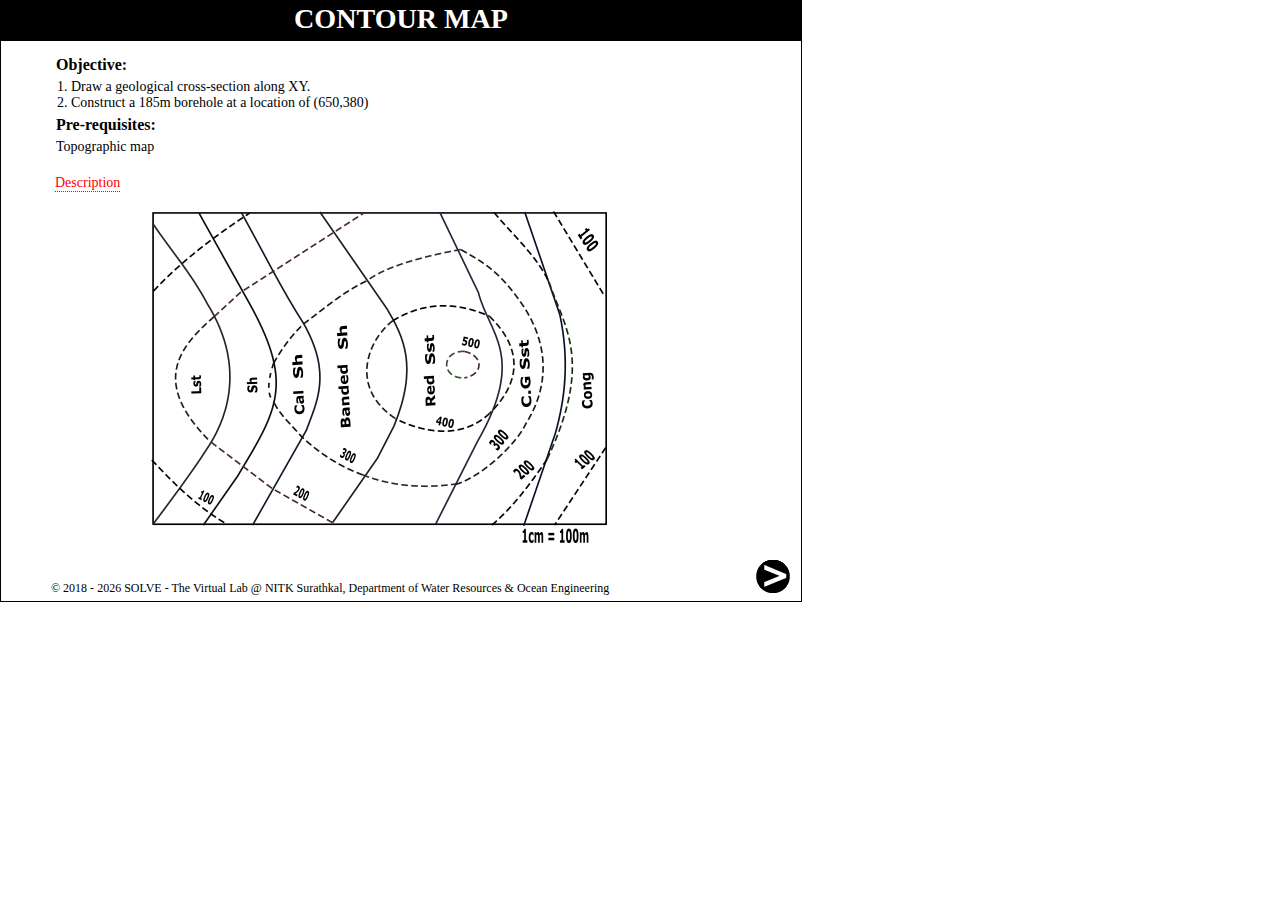
<file: simulation/map2/index.html>
<!DOCTYPE html>
<html lang="en-US">
<head>
<meta charset="UTF-8">
<title>SOLVE</title>
<link rel="stylesheet" href="css/geo1.css" />
<link rel="stylesheet" type="text/css" href="css/tipped.css" />
<script type="text/javascript" src= "js/jquery-2.1.4.js"></script>
<script type="text/javascript" src="js/jquery-1.12.4.js"></script>

<script>
	var dotpoints = [[90,200],
				[400,300],
				[710,400],
				[990,500],
				[1100,500],
				[1210,400],
				[1330,300],
				[1420,200]];
	var solidpoints = [[270,258],
					[410,303],
					[570,355],
					[855,452],
                    [1165,441],
					[1385,239]];

	var dotmarkers = ['a','b','c','d','e','f','g','h'];
	var solidmarkers = ['p','q','r','s','t','u'];
	var simsubscreennum=0;
	var temp=0,myInt;				

</script>
</head>
<body style="margin:0">
<!--Simulation Screen start		-->
<div id="simscreen">

<!--Title of Simulation		-->
<div id="title"><h3>CONTOUR MAP</h3></div>
<!-- <div class="canvasclass"> -->
<!-- </div> -->
<div class="simsubscreen" id="canvas0">
	<h4 class="incanvas" style="font-family:verdana;" >Objective:</h4>
	<ol class="incanvas" style="font-family:verdana; font-size:14px;padding-left:15px;">
		<li>Draw a geological cross-section along XY.</li>
		<li>Construct a 185m borehole at a location of (650,380) </li>
	</ol>
	<h4 class="incanvas" style="font-family:verdana;">Pre-requisites:</h4>
	<p class="incanvas" style="font-family:verdana; font-size:14px;" >Topographic map</p>
	<img style="position: absolute; left: 100px; top: 160px;" src="images/ctrmap.png"/>
	<br>&nbsp;<span class="ttip" style="border-bottom:1px dotted ; color:red;text-align:justify">Description
	<span class="ttiptext">
		<strong style="color:red">Contour lines</strong>: are curved, straight or a mixture of both lines on a map describing the intersection of a real or hypothetical surface with one or more horizontal planes.
	</span>
	</span>
</div>

<!--Step1	-->	
<div class="simsubscreen" id="canvas1" style="visibility:hidden" >
	<strong id="titlestep" class="incanvas">STEP </strong>
	<span class="circlebg" id="stepnumber">&nbsp;1&nbsp;</span>
	<p id="pumptext" class="steptext" style="font-family:verdana; font-size:14px;">&nbsp;Identify the borehole location and line about which the profiles are to be drawn.</p>
	<img id="fullmap" class="img1" style="position: absolute; left: 80px; top: 85px;" src="images/ctrmap1.png"/>
	<img id="ctr1" style="position: absolute; left: 80px; top: 85px;visibility:hidden" src="images/ctr1.png"/>
	<img id="cover" style="position: absolute; left: 35px; top: 80px;visibility:hidden" src="images/cover.png"/>
	<!-- <img id="cover" class="img1" style="position: absolute; left: 35px; top: 310px;" src="images/cover.png"/> -->
	<p id="line" style="position: absolute; left: 35px; top: 420px;font-family:verdana; font-size:14px;">Line to be considered for profiles to be drawn:</p>
	<ol style="position: absolute; left: 35px; top: 440px;font-family:verdana; font-size:14px;visibility:hidden">
		<li id="line1" >XY</li>
	</ol>
	<p id="boreholePoint" style="position: absolute; left: 290px; top: 200px;font-family:verdana; font-size:14px;visibility:hidden">Borehole Location</p>
</div>

<!--Step2	-->	
<div class="simsubscreen" id="canvas2" style="visibility:hidden" >
	<strong id="titlestep" class="incanvas">STEP </strong>
	<span class="circlebg" id="stepnumber">&nbsp;2&nbsp;</span>
	<p id="pumptext" class="steptext" style="font-family:verdana; font-size:14px;">Mark all the points of XY line that is obtained by the intersection of the dotted line with this XY of the contour map.</p>
	<img id="map2" class="img1" style="position: absolute; left: 37px; top: 105px;" src="images/ctrmap2.png"/>
	<canvas id="paper" width="518" height="0" style="position: absolute; left: 54px; top: 280px;visibility:hidden"></canvas>
	<img id="dotplot" class="img1" style="position: absolute; left: 52px; top: 278px;visibility:hidden" src="images/dotpic.PNG"/>
	<table id="dotpoints" border="1px" style="position:absolute; left:600px; top:70px;font-family:verdana;font-size:14px;color:black;text-align:center;visibility:hidden;">
		<tr>
			<th>Points</th>
			<th>X-Co</th>
			<th>Y-Co</th>
		</tr>
		<tr>
			<td>a</td>
			<td>x1</td>
			<td>200</td>
		</tr>
		<tr>
			<td>b</td>
			<td>x2</td>
			<td>300</td>
		</tr>
		<tr>
			<td>c</td>
			<td>x3</td>
			<td>400</td>
		</tr>
		<tr>
			<td>d</td>
			<td>x4</td>
			<td>500</td>
		</tr>
		<tr>
			<td>e</td>
			<td>x5</td>
			<td>500</td>
		</tr>
		<tr>
			<td>f</td>
			<td>x6</td>
			<td>400</td>
		</tr>
		<tr>
			<td>g</td>
			<td>x7</td>
			<td>300</td>
		</tr>
		<tr>
			<td>h</td>
			<td>x8</td>
			<td>200</td>
		</tr>
	</table>
	
</div>



<!--Step2	-->	
<div class="simsubscreen" id="canvas3" style="visibility:hidden" >
	<strong id="titlestep" class="incanvas">STEP </strong>
	<span class="circlebg" id="stepnumber">&nbsp;3&nbsp;</span>
	<p id="pumptext" class="steptext" style="font-family:verdana; font-size:14px;">&nbsp;Identify X-axis and Y-axis taking X as origin and define scale.</p>
	
</div>

<div class="simsubscreen" id="canvas4" style="visibility:hidden" >
	<strong id="titlestep" class="incanvas">STEP </strong>
	<span class="circlebg" id="stepnumber">&nbsp;4&nbsp;</span>
	<p id="pumptext" class="steptext" style="font-family:verdana; font-size:14px;">&nbsp;Plot the points taking its distance from X as x coordinate and the index values of the corresponding line as y coordinate along with the points Y’ (1535,0) on the graph.</p>
	<table class="tdstyle" id="dottable" border="1px" style="position:absolute; left:600px; top:120px;font-family:verdana;font-size:14px;color:black;text-align:center;visibility:hidden;">
		<tr>
			<th>Points</th>
			<th>X-Co</th>
			<th>Y-Co</th>
		</tr>
		<tr>
			<td id="a1">a</td>
			<td>90</td>
			<td>200</td>
		</tr>
		<tr>
			<td id="b1">b</td>
			<td>400</td>
			<td>300</td>
		</tr>
		<tr>
			<td id="c1">c</td>
			<td>710</td>
			<td>400</td>
		</tr>
		<tr>
			<td id="d1">d</td>
			<td>990</td>
			<td>500</td>
		</tr>
		<tr>
			<td id="e1">e</td>
			<td>1100</td>
			<td>500</td>
		</tr>
		<tr>
			<td id="f1">f</td>
			<td>1210</td>
			<td>400</td>
		</tr>
		<tr>
			<td id="g1">g</td>
			<td>1330</td>
			<td>300</td>
		</tr>
		<tr>
			<td id="h1">h</td>
			<td>1420</td>
			<td>200</td>
		</tr>
	</table>
</div>

<div class="simsubscreen" id="canvas5" style="visibility:hidden" >
	<strong id="titlestep" class="incanvas">STEP </strong>
	<span class="circlebg" id="stepnumber">&nbsp;5&nbsp;</span>
	<p id="pumptext" class="steptext" style="font-family:verdana; font-size:14px;">&nbsp;Mark all the points of XY line that is obtained by the intersection of the solid line with this XY of the contour map.</p>
	<img id="map2" class="img1" style="position: absolute; left: 37px; top: 105px;" src="images/ctrmap2.png"/>
	<canvas id="paper2" width="518" height="0" style="position: absolute; left: 54px; top: 280px;visibility:hidden"></canvas>
	<img id="solidplot" class="img1" style="position: absolute; left: 54px; top: 280px;visibility:hidden" src="images/solidpic.PNG"/>
	<table id="solidpoints" border="1px" style="position:absolute; left:600px; top:70px;font-family:verdana;font-size:14px;color:black;text-align:center;visibility:hidden;">
		<tr>
			<th>Points</th>
			<th>X-Co</th>
			<th>Y-Co</th>
		</tr>
		<tr>
			<td>p</td>
			<td>x1</td>
			<td>y1</td>
		</tr>
		<tr>
			<td>q</td>
			<td>x2</td>
			<td>y2</td>
		</tr>
		<tr>
			<td>r</td>
			<td>x3</td>
			<td>y3</td>
		</tr>
		<tr>
			<td>s</td>
			<td>x4</td>
			<td>y4</td>
		</tr>
		<tr>
			<td>t</td>
			<td>x5</td>
			<td>y5</td>
		</tr>
		<tr>
			<td>u</td>
			<td>x6</td>
			<td>y6</td>
		</tr>
	</table>
</div>

<div class="simsubscreen" id="canvas6" style="visibility:hidden" >
	<strong id="titlestep" class="incanvas">STEP </strong>
	<span class="circlebg" id="stepnumber">&nbsp;6&nbsp;</span>
	<p id="pumptext" class="steptext" style="font-family:verdana; font-size:14px;">&nbsp;Name the points as p,q,r … respectively taking its distance from X as x-coordinate.
</p>
	<table id="solidtable1" border="1px" style="position:absolute; left:600px; top:70px;font-family:verdana;font-size:14px;color:black;text-align:center;visibility:hidden;">
	<tr>
			<th>Points</th>
			<th>X-Co</th>
			<th>Y-Co</th>
		</tr>
		<tr>
			<td>p</td>
			<td id="x1">x1</td>
			<td>y1</td>
		</tr>
		<tr>
			<td>q</td>
			<td id="x2">x2</td>
			<td>y2</td>
		</tr>
		<tr>
			<td>r</td>
			<td id="x3">x3</td>
			<td>y3</td>
		</tr>
		<tr>
			<td>s</td>
			<td id="x4">x4</td>
			<td>y4</td>
		</tr>
		<tr>
			<td>t</td>
			<td id="x5">x5</td>
			<td>y5</td>
		</tr>
		<tr>
			<td>u</td>
			<td id="x6">x6</td>
			<td>y6</td>
		</tr>
	</table>
</div>

<div class="simsubscreen" id="canvas7" style="visibility:hidden" >
	<strong id="titlestep" class="incanvas">STEP </strong>
	<span class="circlebg" id="stepnumber">&nbsp;7&nbsp;</span>
	<p id="pumptext" class="steptext" style="font-family:verdana; font-size:14px;">&nbsp;To Calculate the index value of the solid line.</p>
	<p id="can7-1"  style="position: absolute; left: 35px; top: 40px;font-family:verdana; font-size:14px;visibility:hidden">&#10148;Search for the first dotted line on both the sides of the solid line.Let their index values be <span style="color:red">M</span> and <span style="color:green">N</span>.</p>
	<p id="can7-2"  style="position: absolute; left: 35px; top:80px;font-family:verdana; font-size:14px;visibility:hidden">&#10148;Let α be the x-coordinate for dotted line with index value <span style="color:red">M</span> from Table 1</p>
	<p id="can7-3"  style="position: absolute; left: 35px; top: 110px;font-family:verdana; font-size:14px;visibility:hidden">&#10148;Let β be the x-coordinate for dotted line with index value <span style="color:green">N</span> from Table 1</p>
	<p id="can7-4"  style="position: absolute; left: 35px; top:140px;font-family:verdana; font-size:14px;visibility:hidden">&#10148;Let ¥ be the x-coordinate for selected solid line from Table 2.</p>
	<p id="can7-5"  style="position: absolute; left: 35px; top:170px;font-family:verdana; font-size:14px;visibility:hidden">&#10148;The index value of the solid line is given by</p>
	<p id="can7-6"  style="position: absolute; left: 75px; top:200px;font-family:verdana; font-size:14px;visibility:hidden">&#10148;<strong>For α>β</strong>:Index= (N*(α- ¥)+M*(¥- β))/( α- β) </p>
	<p id="can7-7"  style="position: absolute; left: 75px; top:230px;font-family:verdana; font-size:14px;visibility:hidden">&#10148;<strong>For  α<β</strong>:Index=(N*(¥- α )+M*( β-¥))/( β- α) </p>
	
	<img id="img7-1" style="position: absolute; left: 55px; top: 130px;visibility:hidden" src="images/img7-4.png"/>
	<img id="img7-2" style="position: absolute; left: 55px; top: 280px;visibility:hidden" src="images/table1.PNG"/>
	<img id="img7-3" style="position: absolute; left: 215px; top: 280px;visibility:hidden" src="images/table2.PNG"/>
	<img id="img7-4" style="position: absolute; left: 368px; top: 260px;width:50%;visibility:hidden" src="images/img7-4.png"/>
</div>

<div class="simsubscreen" id="canvas8"  style="visibility:hidden" >
	<strong id="titlestep" class="incanvas">STEP </strong>
	<span class="circlebg" id="stepnumber">&nbsp;8&nbsp;</span>
	<p id="pumptext" class="steptext" style="font-family:verdana; font-size:14px;">&nbsp;Calculate the index value of all solid lines.</p>
	<span class="ttip" style="border-bottom:1px dotted ; color:red;text-align:justify;position:absolute;left: 350px;top: 25px;">Hint
	<span class="ttiptext" style="background:none;left: -300px">
		<img src="images/hint.png"/>
	</span>
	</span>
	<form>
	<label for="select8-1" style="position:absolute;left:20px; top:80px;font-family:verdana; font-size:14px;">Select <span style="color:red">M</span>:<select id="select8-1">
		<option></option>
		<option>200</option>
		<option>300</option>
		<option>400</option>
		<option>500</option>
	</select></label>
	<label for="select8-2" style="position:absolute;left:150px; top:80px;font-family:verdana; font-size:14px;">Select <span style="color:green">N</span>:<select id="select8-2">
		<option></option>
		<option>200</option>
		<option>300</option>
		<option>400</option>
		<option>500</option>
	</select></label>
	<input id="calci" type="button" style="position:absolute;left:270px; top:80px;font-family:verdana; font-size:14px;visibility:hidden;cursor:pointer;" value="Calculate"/>
	</form>
	<table id="table1" border="1px" style="position:absolute;left:470px; top:300px;font-family:verdana;font-size:14px;color:black;text-align:center;">
		<tr>
			<th>Points</th>
			<th>X-Co</th>
			<th>Y-Co</th>
		</tr>
		<tr>
			<td id="a1">a</td>
			<td>90</td>
			<td>200</td>
		</tr>
		<tr>
			<td id="b1">b</td>
			<td>400</td>
			<td>300</td>
		</tr>
		<tr>
			<td id="c1">c</td>
			<td>710</td>
			<td>400</td>
		</tr>
		<tr>
			<td id="d1">d</td>
			<td>990</td>
			<td>500</td>
		</tr>
		<tr>
			<td id="e1">e</td>
			<td>1100</td>
			<td>500</td>
		</tr>
		<tr>
			<td id="f1">f</td>
			<td>1210</td>
			<td>400</td>
		</tr>
		<tr>
			<td id="g1">g</td>
			<td>1330</td>
			<td>300</td>
		</tr>
		<tr>
			<td id="h1">h</td>
			<td>1420</td>
			<td>200</td>
		</tr>
	</table>
	<table id="table2" border="1px" style="position:absolute; left:470px; top:80px;font-family:verdana;font-size:14px;color:black;text-align:center;">
		<tr>
			<th colspan="3">Table 2</th>
		</tr>
		<tr>
			<th>Points</th>
			<th>X-Co</th>
			<th>Y-Co</th>
		</tr>
		<tr>
			<td>p</td>
			<td>270</td>
			<td id="tp">y1</td>
		</tr>
		<tr>
			<td>q</td>
			<td>410</td>
			<td id="tq">y2</td>
		</tr>
		<tr>
			<td>r</td>
			<td>570</td>
			<td id="tr">y3</td>
		</tr>
		<tr>
			<td>s</td>
			<td>855</td>
			<td id="ts">y4</td>
		</tr>
		<tr>
			<td>t</td>
			<td>1165</td>
			<td id="tt">y5</td>
		</tr>
		<tr>
			<td>u</td>
			<td>1385</td>
			<td id="tu">y6</td>
		</tr>
	</table>
	<img id="img8-1" style="position:absolute; left: 10px; top: 229px;" src="images/img8-1.png"/>
	<img id="nb" style="position:absolute; left: 220px; top: 200px;visibility:hidden;cursor:pointer;" src="images/nb.png"/>
	<p id="can8-1" style="position:absolute; left: 20px; top: 35px;font-family:verdana; font-size:14px;">&#10148;For the solid line <span>p</span>:</p>
	<p id="can8-2" style="position:absolute; left: 20px; top: 105px;font-family:verdana; font-size:14px;"></p>
	<p id="can8-3" style="position:absolute; left: 120px; top: 105px;font-family:verdana; font-size:14px;"></p>
	<p id="can8-4" style="position:absolute; left: 220px; top: 105px;font-family:verdana; font-size:14px;"></p>
	<p id="can8-5" style="position:absolute; left: 120px; top: 135px;font-family:verdana; font-size:14px;"></p>
	<p id="can8-6" style="position:absolute; left: 20px; top: 165px;font-family:verdana; font-size:14px;"></p>
	<p id="can8-7" style="position:absolute; left: 20px; top: 195px;font-family:verdana; font-size:14px;"></p>
	<p id="can8-8" style="position:absolute; left: 20px; top: 195px;font-family:verdana; font-size:14px;"></p>


</div>

<div class="simsubscreen" id="canvas9" style="visibility:hidden" >
	<strong id="titlestep" class="incanvas">STEP </strong>
	<span class="circlebg" id="stepnumber">&nbsp;9&nbsp;</span>
	<p id="pumptext" class="steptext" style="font-family:verdana; font-size:14px;">&nbsp;Plot the above points (p to u) with the plotted points (a to h) along with the points Y’ (1535,0) on the graph.</p>
	<table class="tdstyle" id="solidtable" border="1px" style="position:absolute; left:600px; top:120px;font-family:verdana;font-size:14px;color:black;text-align:center;">
		<tr>
			<th>Points</th>
			<th>X-Co</th>
			<th>Y-Co</th>
		</tr>
		<tr>
			<td id="p">p</td>
			<td>270</td>
			<td>258</td>
		</tr>
		<tr>
			<td id="q">q</td>
			<td>410</td>
			<td>303</td>
		</tr>
		<tr>
			<td id="r">r</td>
			<td>570</td>
			<td>355</td>
		</tr>
		<tr>
			<td id="s">s</td>
			<td>855</td>
			<td>452</td>
		</tr>
		<tr>
			<td id="t">t</td>
			<td>1165</td>
			<td>441</td>
		</tr>
		<tr>
			<td id="u">u</td>
			<td>1385</td>
			<td>239</td>
		</tr>
	</table>
</div>

<div class="simsubscreen" id="canvas10" style="visibility:hidden" >
	<strong id="titlestep" class="incanvas">STEP </strong>
	<span class="circlebg" id="stepnumber">&nbsp;10&nbsp;</span>
	<p id="pumptext" class="steptext" style="font-family:verdana; font-size:14px;">&nbsp;Join all the plotted points on the graph. And extrapolate it between the bounds.</p>
</div>


<div class="simsubscreen" id="canvas11" style="visibility:hidden" >
	<strong id="titlestep" class="incanvas">STEP </strong>
	<span class="circlebg" id="stepnumber">&nbsp;11&nbsp;</span>
	<p id="pumptext" class="steptext" style="font-family:verdana; font-size:14px;">&nbsp;Mark borehole point at a location of (650,380).</p>
</div>

<div class="simsubscreen" id="canvas12" style="visibility:hidden" >
	<strong id="titlestep" class="incanvas">STEP </strong>
	<span class="circlebg" id="stepnumber">&nbsp;12&nbsp;</span>
	<p id="pumptext" class="steptext" style="font-family:verdana; font-size:14px;">&nbsp;Calculation for Angle of dip.</p>
	<p id="can12-1"  style="position: absolute; left: 35px; top: 40px;font-family:verdana; font-size:14px;">&#10148;Search for the points of intersection between the solid line and the dotted line on the contour map.</p>
	<p id="can12-2"  style="position: absolute; left:577px; top:120px;font-family:verdana; font-size:14px;visibility:hidden">T1=100&nbsp;&nbsp;T2=200</p>
	<img id="img12-1" class="img1" style="position: absolute; left: 38px; top: 126px;" src="images/ctrmap2.png"/>
	<p id="can12-3"  style="position: absolute; left:577px; top:150px;font-family:verdana; font-size:14px;"></p>
	<p id="can12-4"  style="position: absolute; left: 35px; top: 40px;font-family:verdana; font-size:14px;"></p>
	<p id="can12-5"  style="position: absolute; left: 35px; top: 70px;font-family:verdana; font-size:14px;"></p>
	<p id="can12-6"  style="position: absolute; left:577px; top:180px;font-family:verdana; font-size:14px;visibility:hidden">T2&gt;T1</p>
	<img id="img12-2"  style="position: absolute; left:574px; top:215px;visibility:hidden" src="images/tan.PNG">
	<p id="can12-8"  style="position: absolute; left:577px; top:240px;font-family:verdana; font-size:14px;visibility:hidden">&theta;=45&#186;</p>
</div>


<div class="simsubscreen" id="canvas13" style="visibility:hidden" >
	<strong id="titlestep" class="incanvas">STEP </strong>
	<span class="circlebg" id="stepnumber">&nbsp;13&nbsp;</span>
	<p id="pumptext" class="steptext" style="font-family:verdana; font-size:14px;">&nbsp;From the points (p,q,r,s,t,u) draw a line  at an angle θ   with  horizontal in anticlockwise direction  and its point of intersection on x-axis be (p’,q’,r’,s’,t’,u’) respectively.</p>
	<p id="pp" class="lastpara"  style="left:620px; top:50px;color:red;">&#10148;p-p’<span id="s1" style="color:black;font-size:30px;">&#9754;</span></p>
	<p id="qq" class="lastpara" style="left:620px; top:100px;color:brown;visibility:hidden">&#10148;q-q’<span id="s2"  style="color:black;font-size:30px;">&#9754;</span></p>
	<p id="rr" class="lastpara" style="left:620px; top:150px;color:blue;visibility:hidden">&#10148;r-r’<span id="s3" style="color:black;font-size:30px;">&#9754;</span></p>
	<p id="ss" class="lastpara"style="left:620px; top:200px;color:green;visibility:hidden">&#10148;s-s’<span id="s4" style="color:black;font-size:30px;">&#9754;</span></p> 
	<p id="ttt" class="lastpara" style="left:620px; top:250px;color:#ff00ff;visibility:hidden">&#10148;t-t’<span id="s5" style="color:black;font-size:30px;">&#9754;</span></p> 
	<p id="uu" class="lastpara" style="left:620px; top:300px;color:goldenrod;visibility:hidden">&#10148;u-u’<span id="s6" style="color:black;font-size:30px;">&#9754;</span></p> 
</div>


<div class="simsubscreen" id="canvas14" style="visibility:hidden" >
	<strong id="titlestep" class="incanvas">STEP </strong>
	<span class="circlebg" id="stepnumber">&nbsp;14&nbsp;</span>
	<p id="pumptext" class="steptext" style="font-family:verdana; font-size:14px;">&nbsp;Location of types of stones on the contour.</p>
	<p id="l" class="lastpara"  style="left:620px; top:50px;color:red;">&#10148;Lst<span id="s11" style="color:black;font-size:30px;">&#9754;</span></p>
	<p id="sh" class="lastpara" style="left:620px; top:100px;color:brown;visibility:hidden">&#10148;Sh<span id="s22"  style="color:black;font-size:30px;">&#9754;</span></p>
	<p id="cs" class="lastpara" style="left:620px; top:150px;color:blue;visibility:hidden">&#10148;CalSh<span id="s33" style="color:black;font-size:30px;">&#9754;</span></p>
	<p id="bs" class="lastpara"style="left:620px; top:200px;color:green;visibility:hidden">&#10148;BandSh<span id="s44" style="color:black;font-size:30px;">&#9754;</span></p> 
	<p id="rs" class="lastpara" style="left:620px; top:250px;color:#ff00ff;visibility:hidden">&#10148;RedSst<span id="s55" style="color:black;font-size:30px;">&#9754;</span></p> 
	<p id="cgs" class="lastpara" style="left:620px; top:300px;color:goldenrod;visibility:hidden">&#10148;CGSst<span id="s66" style="color:black;font-size:30px;">&#9754;</span></p> 
	<p id="c" class="lastpara" style="left:620px; top:350px;color:#3A898F;visibility:hidden">&#10148;Cong<span id="s77" style="color:black;font-size:30px;">&#9754;</span></p> 
</div>

<div class="simsubscreen" id="canvas15" style="visibility:hidden" >
<strong id="titlestep" class="incanvas">STEP </strong>
	<span class="circlebg" id="stepnumber">&nbsp;15&nbsp;</span>
	<p id="pumptext" class="steptext" style="font-family:verdana; font-size:14px;">&nbsp;Construct a 185m borehole at a location of (650,380).</p>
</div>

<div class="simsubscreen" id="canvas16" style="visibility:hidden" >
<center><h2 style="font-family:verdana;">Profile View Graph<h2></center></p>
<span id="step15-1" style="border: 2px solid; position:absolute;top:60px; left:150px;font-family:verdana; font-size:14px;cursor:pointer;text-align:center;padding: 3px; border-radius: 3px;">Contour Map</span>
<span id="step15-2" style="border: 2px solid; position:absolute;top: 60px; left:290px;font-family:verdana; font-size:14px;cursor:pointer;text-align:center;padding: 3px; border-radius: 3px;">Geographical Profile along XY</span>
<div id="resultContainer" style="height: 420px; width: 700px;left: 55px; top: 120px;"></div>
</div>



<span id="cmap"  style="position:absolute; left:660px; top:120px;font-family:verdana;font-size:14px;width:125px;height:25px;color:black;visibility:hidden">Get Paper</span>
<div id="canvas-wrap-1" style="visibility:hidden">
	<canvas id="mycanvas" width="605" height="400" border="1px;"></canvas>
	<canvas id="mycanvas2" width="605" height="400" border="1px;"></canvas>
	<img id="scale" style="visibility:hidden" src="images/scale.png">
	<img id="scinff" src="images/scinff.png">
	<img id="direct" style="visibility:hidden" src="images/direction.png">
	<img id="direction" src="images/dir.png">
	<img id="legend" style="visibility:hidden" src="images/legg.png">
	<img id="legg" src="images/legend1.png">
</div>

<!-- This is the questions division -->
<span id="question-div">
	 <p id="divq" style="font-family:verdana; font-size:14px;">Both ends of the pipe must be trimmed to ensure parallel faces.</p>
	 <!-- <input type="button" style="cursor:pointer" value="OK" onclick = "evaluateAnswer();"> -->
	 <p id="ans"></p>
</span>

<!-- -----------------------dottedline  and solidline points pic ---------------->
<img id="dotpic" class="img1" style="position: absolute; left: 74px; top: 190px;visibility:hidden" src="images/dotimg.png"/>
<img id="solidpic" class="img1" style="position: absolute; left: 76px; top: 190px;visibility:hidden" src="images/solidimg.png"/>
<img id="inst" class="img1" style="position: absolute; left: 35px; top: 40px;display: none;" src="images/inst.PNG"/>
<!-- -------------tooltip span -->
<span id="tooltip-span" border="1px" style="background-color:#0695B2;border-radius:5px;"></span>
<!-- <!-------next button-----------> 
<div id="nav">
	<img id="nextButton" onclick="navNext(); " src="images/Next.png" />
</div>

<!-- ARROW -->
<img class ="" id="arrow1" style="visibility:hidden;" src="images/arrow1.png"/>


<div id="copyright"> &copy; 2018 - <script>document.write(new Date().getFullYear())</script> SOLVE - The Virtual Lab @ NITK Surathkal, Department of Water Resources & Ocean Engineering</div><script type="text/javascript" src= "js/geo1.js"></script>
<script type="text/javascript" src= "js/geo1.js"></script>
</div>
</body>
</html>
</file>
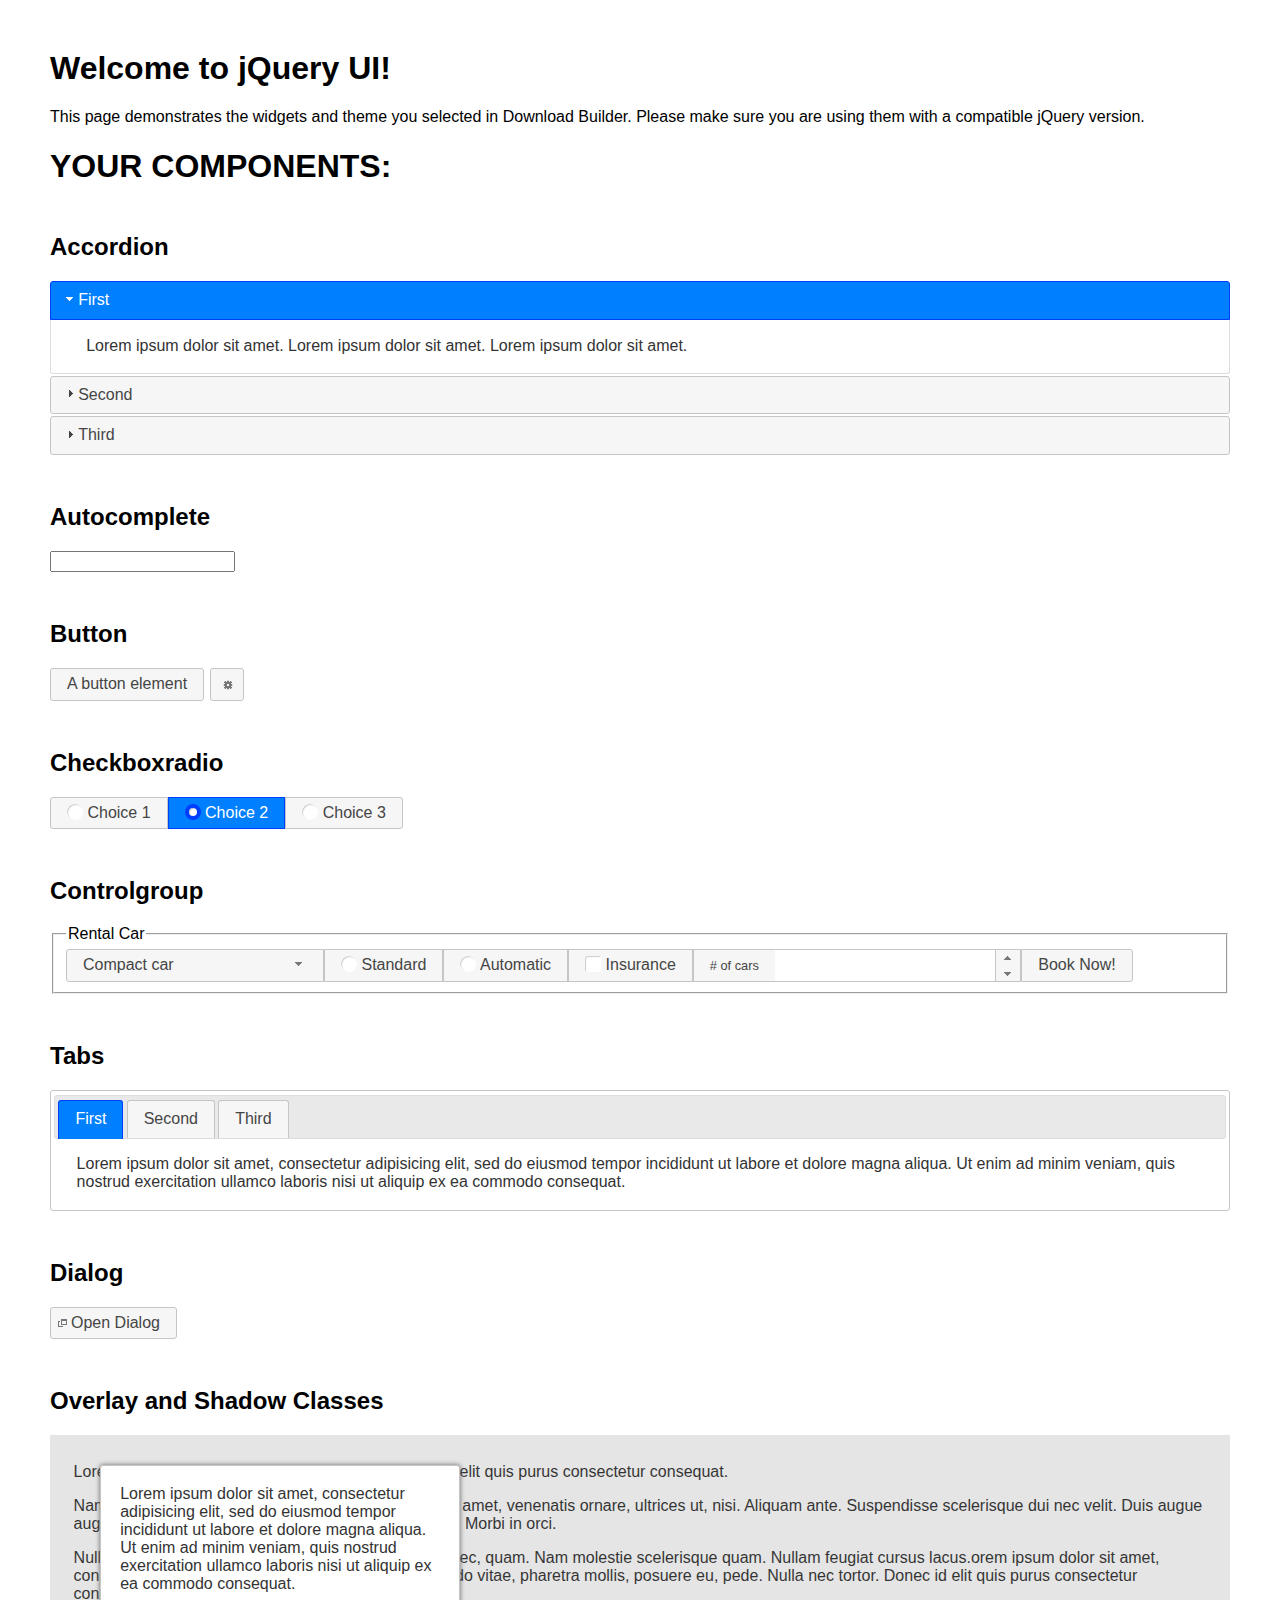
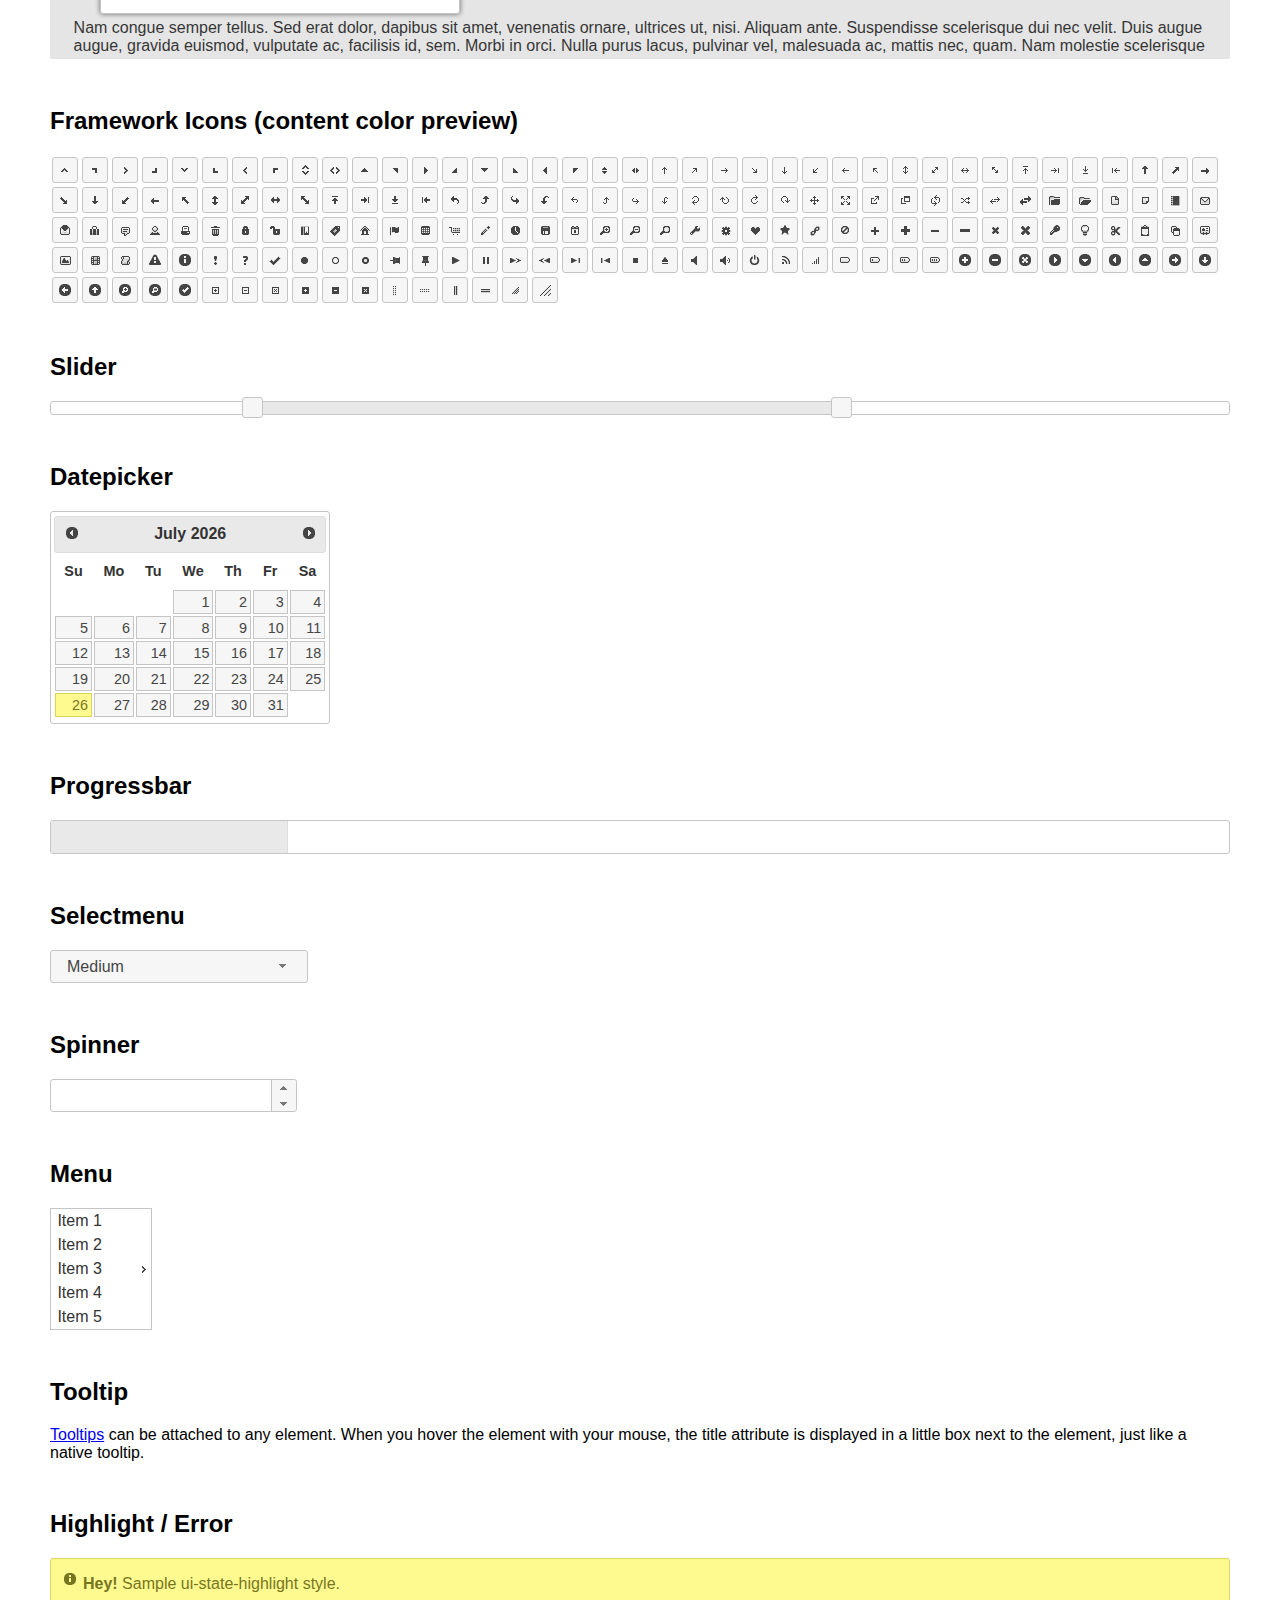
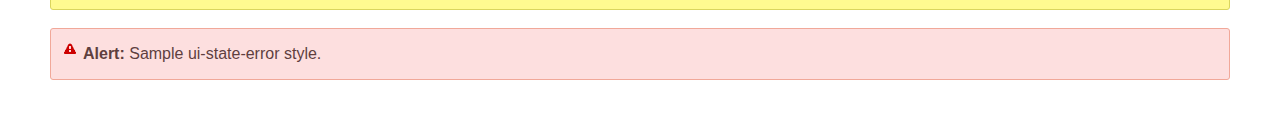
<file: assets/plugins/jquery-ui-1.12.1.custom/index.html>
<!doctype html>
<html lang="us">
<head>
	<meta charset="utf-8">
	<title>jQuery UI Example Page</title>
	<link href="jquery-ui.css" rel="stylesheet">
	<style>
	body{
		font-family: "Trebuchet MS", sans-serif;
		margin: 50px;
	}
	.demoHeaders {
		margin-top: 2em;
	}
	#dialog-link {
		padding: .4em 1em .4em 20px;
		text-decoration: none;
		position: relative;
	}
	#dialog-link span.ui-icon {
		margin: 0 5px 0 0;
		position: absolute;
		left: .2em;
		top: 50%;
		margin-top: -8px;
	}
	#icons {
		margin: 0;
		padding: 0;
	}
	#icons li {
		margin: 2px;
		position: relative;
		padding: 4px 0;
		cursor: pointer;
		float: left;
		list-style: none;
	}
	#icons span.ui-icon {
		float: left;
		margin: 0 4px;
	}
	.fakewindowcontain .ui-widget-overlay {
		position: absolute;
	}
	select {
		width: 200px;
	}
	</style>
</head>
<body>

<h1>Welcome to jQuery UI!</h1>

<div class="ui-widget">
	<p>This page demonstrates the widgets and theme you selected in Download Builder. Please make sure you are using them with a compatible jQuery version.</p>
</div>

<h1>YOUR COMPONENTS:</h1>


<!-- Accordion -->
<h2 class="demoHeaders">Accordion</h2>
<div id="accordion">
	<h3>First</h3>
	<div>Lorem ipsum dolor sit amet. Lorem ipsum dolor sit amet. Lorem ipsum dolor sit amet.</div>
	<h3>Second</h3>
	<div>Phasellus mattis tincidunt nibh.</div>
	<h3>Third</h3>
	<div>Nam dui erat, auctor a, dignissim quis.</div>
</div>



<!-- Autocomplete -->
<h2 class="demoHeaders">Autocomplete</h2>
<div>
	<input id="autocomplete" title="type &quot;a&quot;">
</div>



<!-- Button -->
<h2 class="demoHeaders">Button</h2>
<button id="button">A button element</button>
<button id="button-icon">An icon-only button</button>



<!-- Checkboxradio -->
<h2 class="demoHeaders">Checkboxradio</h2>
<form style="margin-top: 1em;">
	<div id="radioset">
		<input type="radio" id="radio1" name="radio"><label for="radio1">Choice 1</label>
		<input type="radio" id="radio2" name="radio" checked="checked"><label for="radio2">Choice 2</label>
		<input type="radio" id="radio3" name="radio"><label for="radio3">Choice 3</label>
	</div>
</form>



<!-- Controlgroup -->
<h2 class="demoHeaders">Controlgroup</h2>
<fieldset>
	<legend>Rental Car</legend>
	<div id="controlgroup">
		<select id="car-type">
			<option>Compact car</option>
			<option>Midsize car</option>
			<option>Full size car</option>
			<option>SUV</option>
			<option>Luxury</option>
			<option>Truck</option>
			<option>Van</option>
		</select>
		<label for="transmission-standard">Standard</label>
		<input type="radio" name="transmission" id="transmission-standard">
		<label for="transmission-automatic">Automatic</label>
		<input type="radio" name="transmission" id="transmission-automatic">
		<label for="insurance">Insurance</label>
		<input type="checkbox" name="insurance" id="insurance">
		<label for="horizontal-spinner" class="ui-controlgroup-label"># of cars</label>
		<input id="horizontal-spinner" class="ui-spinner-input">
		<button>Book Now!</button>
	</div>
</fieldset>



<!-- Tabs -->
<h2 class="demoHeaders">Tabs</h2>
<div id="tabs">
	<ul>
		<li><a href="#tabs-1">First</a></li>
		<li><a href="#tabs-2">Second</a></li>
		<li><a href="#tabs-3">Third</a></li>
	</ul>
	<div id="tabs-1">Lorem ipsum dolor sit amet, consectetur adipisicing elit, sed do eiusmod tempor incididunt ut labore et dolore magna aliqua. Ut enim ad minim veniam, quis nostrud exercitation ullamco laboris nisi ut aliquip ex ea commodo consequat.</div>
	<div id="tabs-2">Phasellus mattis tincidunt nibh. Cras orci urna, blandit id, pretium vel, aliquet ornare, felis. Maecenas scelerisque sem non nisl. Fusce sed lorem in enim dictum bibendum.</div>
	<div id="tabs-3">Nam dui erat, auctor a, dignissim quis, sollicitudin eu, felis. Pellentesque nisi urna, interdum eget, sagittis et, consequat vestibulum, lacus. Mauris porttitor ullamcorper augue.</div>
</div>



<h2 class="demoHeaders">Dialog</h2>
<p>
	<button id="dialog-link" class="ui-button ui-corner-all ui-widget">
		<span class="ui-icon ui-icon-newwin"></span>Open Dialog
	</button>
</p>

<h2 class="demoHeaders">Overlay and Shadow Classes</h2>
<div style="position: relative; width: 96%; height: 200px; padding:1% 2%; overflow:hidden;" class="fakewindowcontain">
	<p>Lorem ipsum dolor sit amet,  Nulla nec tortor. Donec id elit quis purus consectetur consequat. </p><p>Nam congue semper tellus. Sed erat dolor, dapibus sit amet, venenatis ornare, ultrices ut, nisi. Aliquam ante. Suspendisse scelerisque dui nec velit. Duis augue augue, gravida euismod, vulputate ac, facilisis id, sem. Morbi in orci. </p><p>Nulla purus lacus, pulvinar vel, malesuada ac, mattis nec, quam. Nam molestie scelerisque quam. Nullam feugiat cursus lacus.orem ipsum dolor sit amet, consectetur adipiscing elit. Donec libero risus, commodo vitae, pharetra mollis, posuere eu, pede. Nulla nec tortor. Donec id elit quis purus consectetur consequat. </p><p>Nam congue semper tellus. Sed erat dolor, dapibus sit amet, venenatis ornare, ultrices ut, nisi. Aliquam ante. Suspendisse scelerisque dui nec velit. Duis augue augue, gravida euismod, vulputate ac, facilisis id, sem. Morbi in orci. Nulla purus lacus, pulvinar vel, malesuada ac, mattis nec, quam. Nam molestie scelerisque quam. </p><p>Nullam feugiat cursus lacus.orem ipsum dolor sit amet, consectetur adipiscing elit. Donec libero risus, commodo vitae, pharetra mollis, posuere eu, pede. Nulla nec tortor. Donec id elit quis purus consectetur consequat. Nam congue semper tellus. Sed erat dolor, dapibus sit amet, venenatis ornare, ultrices ut, nisi. Aliquam ante. </p><p>Suspendisse scelerisque dui nec velit. Duis augue augue, gravida euismod, vulputate ac, facilisis id, sem. Morbi in orci. Nulla purus lacus, pulvinar vel, malesuada ac, mattis nec, quam. Nam molestie scelerisque quam. Nullam feugiat cursus lacus.orem ipsum dolor sit amet, consectetur adipiscing elit. Donec libero risus, commodo vitae, pharetra mollis, posuere eu, pede. Nulla nec tortor. Donec id elit quis purus consectetur consequat. Nam congue semper tellus. Sed erat dolor, dapibus sit amet, venenatis ornare, ultrices ut, nisi. </p>

	<!-- ui-dialog -->
	<div class="ui-widget-overlay ui-front"></div>
	<div style="position: absolute; width: 320px; left: 50px; top: 30px; padding: 1.2em" class="ui-widget ui-front ui-widget-content ui-corner-all ui-widget-shadow">
		Lorem ipsum dolor sit amet, consectetur adipisicing elit, sed do eiusmod tempor incididunt ut labore et dolore magna aliqua. Ut enim ad minim veniam, quis nostrud exercitation ullamco laboris nisi ut aliquip ex ea commodo consequat.
	</div>

</div>

<!-- ui-dialog -->
<div id="dialog" title="Dialog Title">
	<p>Lorem ipsum dolor sit amet, consectetur adipisicing elit, sed do eiusmod tempor incididunt ut labore et dolore magna aliqua. Ut enim ad minim veniam, quis nostrud exercitation ullamco laboris nisi ut aliquip ex ea commodo consequat.</p>
</div>



<h2 class="demoHeaders">Framework Icons (content color preview)</h2>
<ul id="icons" class="ui-widget ui-helper-clearfix">
	<li class="ui-state-default ui-corner-all" title=".ui-icon-caret-1-n"><span class="ui-icon ui-icon-caret-1-n"></span></li>
	<li class="ui-state-default ui-corner-all" title=".ui-icon-caret-1-ne"><span class="ui-icon ui-icon-caret-1-ne"></span></li>
	<li class="ui-state-default ui-corner-all" title=".ui-icon-caret-1-e"><span class="ui-icon ui-icon-caret-1-e"></span></li>
	<li class="ui-state-default ui-corner-all" title=".ui-icon-caret-1-se"><span class="ui-icon ui-icon-caret-1-se"></span></li>
	<li class="ui-state-default ui-corner-all" title=".ui-icon-caret-1-s"><span class="ui-icon ui-icon-caret-1-s"></span></li>
	<li class="ui-state-default ui-corner-all" title=".ui-icon-caret-1-sw"><span class="ui-icon ui-icon-caret-1-sw"></span></li>
	<li class="ui-state-default ui-corner-all" title=".ui-icon-caret-1-w"><span class="ui-icon ui-icon-caret-1-w"></span></li>
	<li class="ui-state-default ui-corner-all" title=".ui-icon-caret-1-nw"><span class="ui-icon ui-icon-caret-1-nw"></span></li>
	<li class="ui-state-default ui-corner-all" title=".ui-icon-caret-2-n-s"><span class="ui-icon ui-icon-caret-2-n-s"></span></li>
	<li class="ui-state-default ui-corner-all" title=".ui-icon-caret-2-e-w"><span class="ui-icon ui-icon-caret-2-e-w"></span></li>
	<li class="ui-state-default ui-corner-all" title=".ui-icon-triangle-1-n"><span class="ui-icon ui-icon-triangle-1-n"></span></li>
	<li class="ui-state-default ui-corner-all" title=".ui-icon-triangle-1-ne"><span class="ui-icon ui-icon-triangle-1-ne"></span></li>
	<li class="ui-state-default ui-corner-all" title=".ui-icon-triangle-1-e"><span class="ui-icon ui-icon-triangle-1-e"></span></li>
	<li class="ui-state-default ui-corner-all" title=".ui-icon-triangle-1-se"><span class="ui-icon ui-icon-triangle-1-se"></span></li>
	<li class="ui-state-default ui-corner-all" title=".ui-icon-triangle-1-s"><span class="ui-icon ui-icon-triangle-1-s"></span></li>
	<li class="ui-state-default ui-corner-all" title=".ui-icon-triangle-1-sw"><span class="ui-icon ui-icon-triangle-1-sw"></span></li>
	<li class="ui-state-default ui-corner-all" title=".ui-icon-triangle-1-w"><span class="ui-icon ui-icon-triangle-1-w"></span></li>
	<li class="ui-state-default ui-corner-all" title=".ui-icon-triangle-1-nw"><span class="ui-icon ui-icon-triangle-1-nw"></span></li>
	<li class="ui-state-default ui-corner-all" title=".ui-icon-triangle-2-n-s"><span class="ui-icon ui-icon-triangle-2-n-s"></span></li>
	<li class="ui-state-default ui-corner-all" title=".ui-icon-triangle-2-e-w"><span class="ui-icon ui-icon-triangle-2-e-w"></span></li>
	<li class="ui-state-default ui-corner-all" title=".ui-icon-arrow-1-n"><span class="ui-icon ui-icon-arrow-1-n"></span></li>
	<li class="ui-state-default ui-corner-all" title=".ui-icon-arrow-1-ne"><span class="ui-icon ui-icon-arrow-1-ne"></span></li>
	<li class="ui-state-default ui-corner-all" title=".ui-icon-arrow-1-e"><span class="ui-icon ui-icon-arrow-1-e"></span></li>
	<li class="ui-state-default ui-corner-all" title=".ui-icon-arrow-1-se"><span class="ui-icon ui-icon-arrow-1-se"></span></li>
	<li class="ui-state-default ui-corner-all" title=".ui-icon-arrow-1-s"><span class="ui-icon ui-icon-arrow-1-s"></span></li>
	<li class="ui-state-default ui-corner-all" title=".ui-icon-arrow-1-sw"><span class="ui-icon ui-icon-arrow-1-sw"></span></li>
	<li class="ui-state-default ui-corner-all" title=".ui-icon-arrow-1-w"><span class="ui-icon ui-icon-arrow-1-w"></span></li>
	<li class="ui-state-default ui-corner-all" title=".ui-icon-arrow-1-nw"><span class="ui-icon ui-icon-arrow-1-nw"></span></li>
	<li class="ui-state-default ui-corner-all" title=".ui-icon-arrow-2-n-s"><span class="ui-icon ui-icon-arrow-2-n-s"></span></li>
	<li class="ui-state-default ui-corner-all" title=".ui-icon-arrow-2-ne-sw"><span class="ui-icon ui-icon-arrow-2-ne-sw"></span></li>
	<li class="ui-state-default ui-corner-all" title=".ui-icon-arrow-2-e-w"><span class="ui-icon ui-icon-arrow-2-e-w"></span></li>
	<li class="ui-state-default ui-corner-all" title=".ui-icon-arrow-2-se-nw"><span class="ui-icon ui-icon-arrow-2-se-nw"></span></li>
	<li class="ui-state-default ui-corner-all" title=".ui-icon-arrowstop-1-n"><span class="ui-icon ui-icon-arrowstop-1-n"></span></li>
	<li class="ui-state-default ui-corner-all" title=".ui-icon-arrowstop-1-e"><span class="ui-icon ui-icon-arrowstop-1-e"></span></li>
	<li class="ui-state-default ui-corner-all" title=".ui-icon-arrowstop-1-s"><span class="ui-icon ui-icon-arrowstop-1-s"></span></li>
	<li class="ui-state-default ui-corner-all" title=".ui-icon-arrowstop-1-w"><span class="ui-icon ui-icon-arrowstop-1-w"></span></li>
	<li class="ui-state-default ui-corner-all" title=".ui-icon-arrowthick-1-n"><span class="ui-icon ui-icon-arrowthick-1-n"></span></li>
	<li class="ui-state-default ui-corner-all" title=".ui-icon-arrowthick-1-ne"><span class="ui-icon ui-icon-arrowthick-1-ne"></span></li>
	<li class="ui-state-default ui-corner-all" title=".ui-icon-arrowthick-1-e"><span class="ui-icon ui-icon-arrowthick-1-e"></span></li>
	<li class="ui-state-default ui-corner-all" title=".ui-icon-arrowthick-1-se"><span class="ui-icon ui-icon-arrowthick-1-se"></span></li>
	<li class="ui-state-default ui-corner-all" title=".ui-icon-arrowthick-1-s"><span class="ui-icon ui-icon-arrowthick-1-s"></span></li>
	<li class="ui-state-default ui-corner-all" title=".ui-icon-arrowthick-1-sw"><span class="ui-icon ui-icon-arrowthick-1-sw"></span></li>
	<li class="ui-state-default ui-corner-all" title=".ui-icon-arrowthick-1-w"><span class="ui-icon ui-icon-arrowthick-1-w"></span></li>
	<li class="ui-state-default ui-corner-all" title=".ui-icon-arrowthick-1-nw"><span class="ui-icon ui-icon-arrowthick-1-nw"></span></li>
	<li class="ui-state-default ui-corner-all" title=".ui-icon-arrowthick-2-n-s"><span class="ui-icon ui-icon-arrowthick-2-n-s"></span></li>
	<li class="ui-state-default ui-corner-all" title=".ui-icon-arrowthick-2-ne-sw"><span class="ui-icon ui-icon-arrowthick-2-ne-sw"></span></li>
	<li class="ui-state-default ui-corner-all" title=".ui-icon-arrowthick-2-e-w"><span class="ui-icon ui-icon-arrowthick-2-e-w"></span></li>
	<li class="ui-state-default ui-corner-all" title=".ui-icon-arrowthick-2-se-nw"><span class="ui-icon ui-icon-arrowthick-2-se-nw"></span></li>
	<li class="ui-state-default ui-corner-all" title=".ui-icon-arrowthickstop-1-n"><span class="ui-icon ui-icon-arrowthickstop-1-n"></span></li>
	<li class="ui-state-default ui-corner-all" title=".ui-icon-arrowthickstop-1-e"><span class="ui-icon ui-icon-arrowthickstop-1-e"></span></li>
	<li class="ui-state-default ui-corner-all" title=".ui-icon-arrowthickstop-1-s"><span class="ui-icon ui-icon-arrowthickstop-1-s"></span></li>
	<li class="ui-state-default ui-corner-all" title=".ui-icon-arrowthickstop-1-w"><span class="ui-icon ui-icon-arrowthickstop-1-w"></span></li>
	<li class="ui-state-default ui-corner-all" title=".ui-icon-arrowreturnthick-1-w"><span class="ui-icon ui-icon-arrowreturnthick-1-w"></span></li>
	<li class="ui-state-default ui-corner-all" title=".ui-icon-arrowreturnthick-1-n"><span class="ui-icon ui-icon-arrowreturnthick-1-n"></span></li>
	<li class="ui-state-default ui-corner-all" title=".ui-icon-arrowreturnthick-1-e"><span class="ui-icon ui-icon-arrowreturnthick-1-e"></span></li>
	<li class="ui-state-default ui-corner-all" title=".ui-icon-arrowreturnthick-1-s"><span class="ui-icon ui-icon-arrowreturnthick-1-s"></span></li>
	<li class="ui-state-default ui-corner-all" title=".ui-icon-arrowreturn-1-w"><span class="ui-icon ui-icon-arrowreturn-1-w"></span></li>
	<li class="ui-state-default ui-corner-all" title=".ui-icon-arrowreturn-1-n"><span class="ui-icon ui-icon-arrowreturn-1-n"></span></li>
	<li class="ui-state-default ui-corner-all" title=".ui-icon-arrowreturn-1-e"><span class="ui-icon ui-icon-arrowreturn-1-e"></span></li>
	<li class="ui-state-default ui-corner-all" title=".ui-icon-arrowreturn-1-s"><span class="ui-icon ui-icon-arrowreturn-1-s"></span></li>
	<li class="ui-state-default ui-corner-all" title=".ui-icon-arrowrefresh-1-w"><span class="ui-icon ui-icon-arrowrefresh-1-w"></span></li>
	<li class="ui-state-default ui-corner-all" title=".ui-icon-arrowrefresh-1-n"><span class="ui-icon ui-icon-arrowrefresh-1-n"></span></li>
	<li class="ui-state-default ui-corner-all" title=".ui-icon-arrowrefresh-1-e"><span class="ui-icon ui-icon-arrowrefresh-1-e"></span></li>
	<li class="ui-state-default ui-corner-all" title=".ui-icon-arrowrefresh-1-s"><span class="ui-icon ui-icon-arrowrefresh-1-s"></span></li>
	<li class="ui-state-default ui-corner-all" title=".ui-icon-arrow-4"><span class="ui-icon ui-icon-arrow-4"></span></li>
	<li class="ui-state-default ui-corner-all" title=".ui-icon-arrow-4-diag"><span class="ui-icon ui-icon-arrow-4-diag"></span></li>
	<li class="ui-state-default ui-corner-all" title=".ui-icon-extlink"><span class="ui-icon ui-icon-extlink"></span></li>
	<li class="ui-state-default ui-corner-all" title=".ui-icon-newwin"><span class="ui-icon ui-icon-newwin"></span></li>
	<li class="ui-state-default ui-corner-all" title=".ui-icon-refresh"><span class="ui-icon ui-icon-refresh"></span></li>
	<li class="ui-state-default ui-corner-all" title=".ui-icon-shuffle"><span class="ui-icon ui-icon-shuffle"></span></li>
	<li class="ui-state-default ui-corner-all" title=".ui-icon-transfer-e-w"><span class="ui-icon ui-icon-transfer-e-w"></span></li>
	<li class="ui-state-default ui-corner-all" title=".ui-icon-transferthick-e-w"><span class="ui-icon ui-icon-transferthick-e-w"></span></li>
	<li class="ui-state-default ui-corner-all" title=".ui-icon-folder-collapsed"><span class="ui-icon ui-icon-folder-collapsed"></span></li>
	<li class="ui-state-default ui-corner-all" title=".ui-icon-folder-open"><span class="ui-icon ui-icon-folder-open"></span></li>
	<li class="ui-state-default ui-corner-all" title=".ui-icon-document"><span class="ui-icon ui-icon-document"></span></li>
	<li class="ui-state-default ui-corner-all" title=".ui-icon-document-b"><span class="ui-icon ui-icon-document-b"></span></li>
	<li class="ui-state-default ui-corner-all" title=".ui-icon-note"><span class="ui-icon ui-icon-note"></span></li>
	<li class="ui-state-default ui-corner-all" title=".ui-icon-mail-closed"><span class="ui-icon ui-icon-mail-closed"></span></li>
	<li class="ui-state-default ui-corner-all" title=".ui-icon-mail-open"><span class="ui-icon ui-icon-mail-open"></span></li>
	<li class="ui-state-default ui-corner-all" title=".ui-icon-suitcase"><span class="ui-icon ui-icon-suitcase"></span></li>
	<li class="ui-state-default ui-corner-all" title=".ui-icon-comment"><span class="ui-icon ui-icon-comment"></span></li>
	<li class="ui-state-default ui-corner-all" title=".ui-icon-person"><span class="ui-icon ui-icon-person"></span></li>
	<li class="ui-state-default ui-corner-all" title=".ui-icon-print"><span class="ui-icon ui-icon-print"></span></li>
	<li class="ui-state-default ui-corner-all" title=".ui-icon-trash"><span class="ui-icon ui-icon-trash"></span></li>
	<li class="ui-state-default ui-corner-all" title=".ui-icon-locked"><span class="ui-icon ui-icon-locked"></span></li>
	<li class="ui-state-default ui-corner-all" title=".ui-icon-unlocked"><span class="ui-icon ui-icon-unlocked"></span></li>
	<li class="ui-state-default ui-corner-all" title=".ui-icon-bookmark"><span class="ui-icon ui-icon-bookmark"></span></li>
	<li class="ui-state-default ui-corner-all" title=".ui-icon-tag"><span class="ui-icon ui-icon-tag"></span></li>
	<li class="ui-state-default ui-corner-all" title=".ui-icon-home"><span class="ui-icon ui-icon-home"></span></li>
	<li class="ui-state-default ui-corner-all" title=".ui-icon-flag"><span class="ui-icon ui-icon-flag"></span></li>
	<li class="ui-state-default ui-corner-all" title=".ui-icon-calculator"><span class="ui-icon ui-icon-calculator"></span></li>
	<li class="ui-state-default ui-corner-all" title=".ui-icon-cart"><span class="ui-icon ui-icon-cart"></span></li>
	<li class="ui-state-default ui-corner-all" title=".ui-icon-pencil"><span class="ui-icon ui-icon-pencil"></span></li>
	<li class="ui-state-default ui-corner-all" title=".ui-icon-clock"><span class="ui-icon ui-icon-clock"></span></li>
	<li class="ui-state-default ui-corner-all" title=".ui-icon-disk"><span class="ui-icon ui-icon-disk"></span></li>
	<li class="ui-state-default ui-corner-all" title=".ui-icon-calendar"><span class="ui-icon ui-icon-calendar"></span></li>
	<li class="ui-state-default ui-corner-all" title=".ui-icon-zoomin"><span class="ui-icon ui-icon-zoomin"></span></li>
	<li class="ui-state-default ui-corner-all" title=".ui-icon-zoomout"><span class="ui-icon ui-icon-zoomout"></span></li>
	<li class="ui-state-default ui-corner-all" title=".ui-icon-search"><span class="ui-icon ui-icon-search"></span></li>
	<li class="ui-state-default ui-corner-all" title=".ui-icon-wrench"><span class="ui-icon ui-icon-wrench"></span></li>
	<li class="ui-state-default ui-corner-all" title=".ui-icon-gear"><span class="ui-icon ui-icon-gear"></span></li>
	<li class="ui-state-default ui-corner-all" title=".ui-icon-heart"><span class="ui-icon ui-icon-heart"></span></li>
	<li class="ui-state-default ui-corner-all" title=".ui-icon-star"><span class="ui-icon ui-icon-star"></span></li>
	<li class="ui-state-default ui-corner-all" title=".ui-icon-link"><span class="ui-icon ui-icon-link"></span></li>
	<li class="ui-state-default ui-corner-all" title=".ui-icon-cancel"><span class="ui-icon ui-icon-cancel"></span></li>
	<li class="ui-state-default ui-corner-all" title=".ui-icon-plus"><span class="ui-icon ui-icon-plus"></span></li>
	<li class="ui-state-default ui-corner-all" title=".ui-icon-plusthick"><span class="ui-icon ui-icon-plusthick"></span></li>
	<li class="ui-state-default ui-corner-all" title=".ui-icon-minus"><span class="ui-icon ui-icon-minus"></span></li>
	<li class="ui-state-default ui-corner-all" title=".ui-icon-minusthick"><span class="ui-icon ui-icon-minusthick"></span></li>
	<li class="ui-state-default ui-corner-all" title=".ui-icon-close"><span class="ui-icon ui-icon-close"></span></li>
	<li class="ui-state-default ui-corner-all" title=".ui-icon-closethick"><span class="ui-icon ui-icon-closethick"></span></li>
	<li class="ui-state-default ui-corner-all" title=".ui-icon-key"><span class="ui-icon ui-icon-key"></span></li>
	<li class="ui-state-default ui-corner-all" title=".ui-icon-lightbulb"><span class="ui-icon ui-icon-lightbulb"></span></li>
	<li class="ui-state-default ui-corner-all" title=".ui-icon-scissors"><span class="ui-icon ui-icon-scissors"></span></li>
	<li class="ui-state-default ui-corner-all" title=".ui-icon-clipboard"><span class="ui-icon ui-icon-clipboard"></span></li>
	<li class="ui-state-default ui-corner-all" title=".ui-icon-copy"><span class="ui-icon ui-icon-copy"></span></li>
	<li class="ui-state-default ui-corner-all" title=".ui-icon-contact"><span class="ui-icon ui-icon-contact"></span></li>
	<li class="ui-state-default ui-corner-all" title=".ui-icon-image"><span class="ui-icon ui-icon-image"></span></li>
	<li class="ui-state-default ui-corner-all" title=".ui-icon-video"><span class="ui-icon ui-icon-video"></span></li>
	<li class="ui-state-default ui-corner-all" title=".ui-icon-script"><span class="ui-icon ui-icon-script"></span></li>
	<li class="ui-state-default ui-corner-all" title=".ui-icon-alert"><span class="ui-icon ui-icon-alert"></span></li>
	<li class="ui-state-default ui-corner-all" title=".ui-icon-info"><span class="ui-icon ui-icon-info"></span></li>
	<li class="ui-state-default ui-corner-all" title=".ui-icon-notice"><span class="ui-icon ui-icon-notice"></span></li>
	<li class="ui-state-default ui-corner-all" title=".ui-icon-help"><span class="ui-icon ui-icon-help"></span></li>
	<li class="ui-state-default ui-corner-all" title=".ui-icon-check"><span class="ui-icon ui-icon-check"></span></li>
	<li class="ui-state-default ui-corner-all" title=".ui-icon-bullet"><span class="ui-icon ui-icon-bullet"></span></li>
	<li class="ui-state-default ui-corner-all" title=".ui-icon-radio-off"><span class="ui-icon ui-icon-radio-off"></span></li>
	<li class="ui-state-default ui-corner-all" title=".ui-icon-radio-on"><span class="ui-icon ui-icon-radio-on"></span></li>
	<li class="ui-state-default ui-corner-all" title=".ui-icon-pin-w"><span class="ui-icon ui-icon-pin-w"></span></li>
	<li class="ui-state-default ui-corner-all" title=".ui-icon-pin-s"><span class="ui-icon ui-icon-pin-s"></span></li>
	<li class="ui-state-default ui-corner-all" title=".ui-icon-play"><span class="ui-icon ui-icon-play"></span></li>
	<li class="ui-state-default ui-corner-all" title=".ui-icon-pause"><span class="ui-icon ui-icon-pause"></span></li>
	<li class="ui-state-default ui-corner-all" title=".ui-icon-seek-next"><span class="ui-icon ui-icon-seek-next"></span></li>
	<li class="ui-state-default ui-corner-all" title=".ui-icon-seek-prev"><span class="ui-icon ui-icon-seek-prev"></span></li>
	<li class="ui-state-default ui-corner-all" title=".ui-icon-seek-end"><span class="ui-icon ui-icon-seek-end"></span></li>
	<li class="ui-state-default ui-corner-all" title=".ui-icon-seek-first"><span class="ui-icon ui-icon-seek-first"></span></li>
	<li class="ui-state-default ui-corner-all" title=".ui-icon-stop"><span class="ui-icon ui-icon-stop"></span></li>
	<li class="ui-state-default ui-corner-all" title=".ui-icon-eject"><span class="ui-icon ui-icon-eject"></span></li>
	<li class="ui-state-default ui-corner-all" title=".ui-icon-volume-off"><span class="ui-icon ui-icon-volume-off"></span></li>
	<li class="ui-state-default ui-corner-all" title=".ui-icon-volume-on"><span class="ui-icon ui-icon-volume-on"></span></li>
	<li class="ui-state-default ui-corner-all" title=".ui-icon-power"><span class="ui-icon ui-icon-power"></span></li>
	<li class="ui-state-default ui-corner-all" title=".ui-icon-signal-diag"><span class="ui-icon ui-icon-signal-diag"></span></li>
	<li class="ui-state-default ui-corner-all" title=".ui-icon-signal"><span class="ui-icon ui-icon-signal"></span></li>
	<li class="ui-state-default ui-corner-all" title=".ui-icon-battery-0"><span class="ui-icon ui-icon-battery-0"></span></li>
	<li class="ui-state-default ui-corner-all" title=".ui-icon-battery-1"><span class="ui-icon ui-icon-battery-1"></span></li>
	<li class="ui-state-default ui-corner-all" title=".ui-icon-battery-2"><span class="ui-icon ui-icon-battery-2"></span></li>
	<li class="ui-state-default ui-corner-all" title=".ui-icon-battery-3"><span class="ui-icon ui-icon-battery-3"></span></li>
	<li class="ui-state-default ui-corner-all" title=".ui-icon-circle-plus"><span class="ui-icon ui-icon-circle-plus"></span></li>
	<li class="ui-state-default ui-corner-all" title=".ui-icon-circle-minus"><span class="ui-icon ui-icon-circle-minus"></span></li>
	<li class="ui-state-default ui-corner-all" title=".ui-icon-circle-close"><span class="ui-icon ui-icon-circle-close"></span></li>
	<li class="ui-state-default ui-corner-all" title=".ui-icon-circle-triangle-e"><span class="ui-icon ui-icon-circle-triangle-e"></span></li>
	<li class="ui-state-default ui-corner-all" title=".ui-icon-circle-triangle-s"><span class="ui-icon ui-icon-circle-triangle-s"></span></li>
	<li class="ui-state-default ui-corner-all" title=".ui-icon-circle-triangle-w"><span class="ui-icon ui-icon-circle-triangle-w"></span></li>
	<li class="ui-state-default ui-corner-all" title=".ui-icon-circle-triangle-n"><span class="ui-icon ui-icon-circle-triangle-n"></span></li>
	<li class="ui-state-default ui-corner-all" title=".ui-icon-circle-arrow-e"><span class="ui-icon ui-icon-circle-arrow-e"></span></li>
	<li class="ui-state-default ui-corner-all" title=".ui-icon-circle-arrow-s"><span class="ui-icon ui-icon-circle-arrow-s"></span></li>
	<li class="ui-state-default ui-corner-all" title=".ui-icon-circle-arrow-w"><span class="ui-icon ui-icon-circle-arrow-w"></span></li>
	<li class="ui-state-default ui-corner-all" title=".ui-icon-circle-arrow-n"><span class="ui-icon ui-icon-circle-arrow-n"></span></li>
	<li class="ui-state-default ui-corner-all" title=".ui-icon-circle-zoomin"><span class="ui-icon ui-icon-circle-zoomin"></span></li>
	<li class="ui-state-default ui-corner-all" title=".ui-icon-circle-zoomout"><span class="ui-icon ui-icon-circle-zoomout"></span></li>
	<li class="ui-state-default ui-corner-all" title=".ui-icon-circle-check"><span class="ui-icon ui-icon-circle-check"></span></li>
	<li class="ui-state-default ui-corner-all" title=".ui-icon-circlesmall-plus"><span class="ui-icon ui-icon-circlesmall-plus"></span></li>
	<li class="ui-state-default ui-corner-all" title=".ui-icon-circlesmall-minus"><span class="ui-icon ui-icon-circlesmall-minus"></span></li>
	<li class="ui-state-default ui-corner-all" title=".ui-icon-circlesmall-close"><span class="ui-icon ui-icon-circlesmall-close"></span></li>
	<li class="ui-state-default ui-corner-all" title=".ui-icon-squaresmall-plus"><span class="ui-icon ui-icon-squaresmall-plus"></span></li>
	<li class="ui-state-default ui-corner-all" title=".ui-icon-squaresmall-minus"><span class="ui-icon ui-icon-squaresmall-minus"></span></li>
	<li class="ui-state-default ui-corner-all" title=".ui-icon-squaresmall-close"><span class="ui-icon ui-icon-squaresmall-close"></span></li>
	<li class="ui-state-default ui-corner-all" title=".ui-icon-grip-dotted-vertical"><span class="ui-icon ui-icon-grip-dotted-vertical"></span></li>
	<li class="ui-state-default ui-corner-all" title=".ui-icon-grip-dotted-horizontal"><span class="ui-icon ui-icon-grip-dotted-horizontal"></span></li>
	<li class="ui-state-default ui-corner-all" title=".ui-icon-grip-solid-vertical"><span class="ui-icon ui-icon-grip-solid-vertical"></span></li>
	<li class="ui-state-default ui-corner-all" title=".ui-icon-grip-solid-horizontal"><span class="ui-icon ui-icon-grip-solid-horizontal"></span></li>
	<li class="ui-state-default ui-corner-all" title=".ui-icon-gripsmall-diagonal-se"><span class="ui-icon ui-icon-gripsmall-diagonal-se"></span></li>
	<li class="ui-state-default ui-corner-all" title=".ui-icon-grip-diagonal-se"><span class="ui-icon ui-icon-grip-diagonal-se"></span></li>
</ul>


<!-- Slider -->
<h2 class="demoHeaders">Slider</h2>
<div id="slider"></div>



<!-- Datepicker -->
<h2 class="demoHeaders">Datepicker</h2>
<div id="datepicker"></div>



<!-- Progressbar -->
<h2 class="demoHeaders">Progressbar</h2>
<div id="progressbar"></div>



<!-- Progressbar -->
<h2 class="demoHeaders">Selectmenu</h2>
<select id="selectmenu">
	<option>Slower</option>
	<option>Slow</option>
	<option selected="selected">Medium</option>
	<option>Fast</option>
	<option>Faster</option>
</select>



<!-- Spinner -->
<h2 class="demoHeaders">Spinner</h2>
<input id="spinner">



<!-- Menu -->
<h2 class="demoHeaders">Menu</h2>
<ul style="width:100px;" id="menu">
	<li><div>Item 1</div></li>
	<li><div>Item 2</div></li>
	<li><div>Item 3</div>
		<ul>
			<li><div>Item 3-1</div></li>
			<li><div>Item 3-2</div></li>
			<li><div>Item 3-3</div></li>
			<li><div>Item 3-4</div></li>
			<li><div>Item 3-5</div></li>
		</ul>
	</li>
	<li><div>Item 4</div></li>
	<li><div>Item 5</div></li>
</ul>



<!-- Tooltip -->
<h2 class="demoHeaders">Tooltip</h2>
<p id="tooltip">
	<a href="javascript:void(0)" title="That&apos;s what this widget is">Tooltips</a> can be attached to any element. When you hover
the element with your mouse, the title attribute is displayed in a little box next to the element, just like a native tooltip.
</p>


<!-- Highlight / Error -->
<h2 class="demoHeaders">Highlight / Error</h2>
<div class="ui-widget">
	<div class="ui-state-highlight ui-corner-all" style="margin-top: 20px; padding: 0 .7em;">
		<p><span class="ui-icon ui-icon-info" style="float: left; margin-right: .3em;"></span>
		<strong>Hey!</strong> Sample ui-state-highlight style.</p>
	</div>
</div>
<br>
<div class="ui-widget">
	<div class="ui-state-error ui-corner-all" style="padding: 0 .7em;">
		<p><span class="ui-icon ui-icon-alert" style="float: left; margin-right: .3em;"></span>
		<strong>Alert:</strong> Sample ui-state-error style.</p>
	</div>
</div>

<script src="external/jquery/jquery.js"></script>
<script src="jquery-ui.js"></script>
<script>

$( "#accordion" ).accordion();



var availableTags = [
	"ActionScript",
	"AppleScript",
	"Asp",
	"BASIC",
	"C",
	"C++",
	"Clojure",
	"COBOL",
	"ColdFusion",
	"Erlang",
	"Fortran",
	"Groovy",
	"Haskell",
	"Java",
	"JavaScript",
	"Lisp",
	"Perl",
	"PHP",
	"Python",
	"Ruby",
	"Scala",
	"Scheme"
];
$( "#autocomplete" ).autocomplete({
	source: availableTags
});



$( "#button" ).button();
$( "#button-icon" ).button({
	icon: "ui-icon-gear",
	showLabel: false
});



$( "#radioset" ).buttonset();



$( "#controlgroup" ).controlgroup();



$( "#tabs" ).tabs();



$( "#dialog" ).dialog({
	autoOpen: false,
	width: 400,
	buttons: [
		{
			text: "Ok",
			click: function() {
				$( this ).dialog( "close" );
			}
		},
		{
			text: "Cancel",
			click: function() {
				$( this ).dialog( "close" );
			}
		}
	]
});

// Link to open the dialog
$( "#dialog-link" ).click(function( event ) {
	$( "#dialog" ).dialog( "open" );
	event.preventDefault();
});



$( "#datepicker" ).datepicker({
	inline: true
});



$( "#slider" ).slider({
	range: true,
	values: [ 17, 67 ]
});



$( "#progressbar" ).progressbar({
	value: 20
});



$( "#spinner" ).spinner();



$( "#menu" ).menu();



$( "#tooltip" ).tooltip();



$( "#selectmenu" ).selectmenu();


// Hover states on the static widgets
$( "#dialog-link, #icons li" ).hover(
	function() {
		$( this ).addClass( "ui-state-hover" );
	},
	function() {
		$( this ).removeClass( "ui-state-hover" );
	}
);
</script>
</body>
</html>
</file>
<file: simulation/map2/css/geo1.css>
html
{
	-moz-user-select     : none;
	-khtml-user-select   : none;
	-webkit-user-select  : none;
	-o-user-select       : none;
	user-select          : none;
}

#scale{ position:absolute; top:130px; left:530px;cursor:pointer; }
#direct{ position:absolute; top:170px; left:530px;cursor:pointer; }
#legend{ position:absolute; top:200px; left:530px;cursor:pointer; }

#scinff{  
    /* padding: 50px;   */
		position:absolute; 
		top:130px; 
		left:410px;   
		display: none;  
}
#direction{
	position:absolute; 
	top:130px; 
	left:430px;   
	display: none; 
}
#legg{
	position:absolute; 
	top:130px; 
	left:200px;   
	display: none; 
}
#mycanvas { 
    cursor: pointer;
	position: absolute;
	left:40px;
	top:120px;
}

#mycanvas2 { 
    cursor: pointer;
	position: absolute;
	left:40px;
	top:120px;
	visibility:hidden;
}

#can8-1 span{
	color:blue;
}
#paper,#paper2{
    background-color: #ffffff;
}​

/* #paper:active {  */
    /* cursor: url("images/pencil1.png") 0 41,auto; */
/* } */
/* #paper:hover {  */
    /* cursor: url("images/pencil1.png") 0 41,auto; */
 /* } */
#can45d{
	transform:rotate(-90deg);
}
h5{
    background-color:  #d5dbdb ;
    width:300px;
	border-radius:2px;
	height:25px;
	cursor:pointer;
	font-family:verdana;
	font-size:12px;
}
#accord1 h5{
	background-color:  #d5dbdb ;
    width:150px;
	border-radius:2px;
	height:30px;
	cursor:pointer;
	font-family:verdana;
	font-size:12px;
}



#cmap:hover {
    background-color:  #bfc9ca  ;
	cursor:pointer;}
	
#lastmap:hover {
    background-color:  #bfc9ca  ;
	cursor:pointer;}

	
#scale:hover {
    background-color: #F5F5F5 ;
	cursor:pointer;}
	
#direct:hover {
    background-color: #F5F5F5  ;
	cursor:pointer;}
	
#cmap:active {
    background-color:  #ffffff  ;
	cursor:pointer;}
	
	
#lastmap:active {
    background-color:  #ffffff  ;
	cursor:pointer;}
	
input[type=text]:focus 
{
	outline:none;
	height:62px;
	width:200px;
}

/* input[type=button] */
/* { */
	/* height:30px; */
	/* width:100px; */
/* } */
#t7,#t8,#t9,#sp{
	border-top-style: hidden;
	border-right-style: hidden;
	border-left-style: hidden;
	border-bottom-style: hidden;
}
#regions td{
		border-bottom-style: visible;
}
#table
{
	padding:0px;
	border-collapse: collapse;
    width: 20%;
}
.tdstyle th,td
{
	border-bottom-style: hidden;

}
.tdstyle tr td:nth-child(1) {
    background-color:  #d5dbdb ;
	cursor:pointer;
}
	
.tdstyle tr td:nth-child(1):hover {
    background-color:  #bfc9ca  ;
	cursor:pointer;
}
	
.tdstyle tr td:nth-child(1):active {
    background-color:  #ffffff  ;
	cursor:pointer;
}

.lastpara{
	position:absolute; 
	font-family:verdana;
	font-size:14px;
	cursor:pointer;
}	
	
#simscreen
{
	position: relative;
	left:0px;
	top:0px;
	height: 600px; 
	width:800px;
	border:solid 1px;
}

.reg{
	font-family:verdana;
	font-size:14px;
	width:30px;
}
.canvasclass
{
	position: absolute;
	left:40px;
	top:120px;
}

.dir
{
	position: absolute;
	left:650px;
	top:100px;
	height: 200px; 
	width:200px;
}

.tmr
{
	position: absolute;
	left:30px;
	top: 60px;
	height: 100px; 
	width:190px;
	border:solid 1px;
}

#copyright{
	position: absolute;
	left:50px;
	top: 580px;
	font-family: verdana; 
	font-size:12px
}

#title{
	position:relative;
	left: 0px;
	top: 0px;
	height:40px;
	font-size: 24px;
	text-align:center;
	background-color: black;
	color: White;
	text-transform: uppercase; 
}

#title h3{
	padding-top:2px;
	margin:0px;
}

#container{
    position:relative;
    width:304px;
    height:77px;
    overflow:hidden;
}
#instruction{
	text-align:center;
	border:solid 1px;
	border-radius:5px;
	cursor:pointer;
}
#cmap{
	text-align:center;
	border:solid 1px;
	background-color: #e8e6e7;
	border-radius:5px;
	cursor:pointer;
}

#lastmap{
	position:absolute;
	text-align:center;
	border:solid 1px;
	background-color: #e8e6e7;
	border-radius:5px;
	cursor:pointer;
	font-family: verdana;
	font-size:14px;
	width:125px;
	height:25px;
	left:610px; 
	top:260px;
	visibility:hidden;
}  

.stepfont
{
	font-family: verdana;
	font-size: 14px;
}


.simsubscreen
{
	position:absolute;
	left: 50px;
	top: 50px;
	height:530px;
	width:745px;
}

.incanvas
{
	margin:5px 0 0 5px;
	padding:0;
	font-family:verdana;
}

#paper,#paper2{
		border:solid 1px;

}

#nextButton{
    position: absolute;
    left: 750px;
    top: 550px;
    cursor:pointer;
}
#nextButton1{
    position: absolute;
    left: 750px;
    top: 550px;
	cursor:pointer;
}

#prevButton{
    position: absolute;
    left: 0px;
    top: 532px;
	cursor:pointer;
}


.steptext
{
	display:inline;
	font-size:14px;
	font-family: verdana;
}

.steptext-6
{
	display:inline;
	font-family: verdana;
	font-size:14px;
}

.steptext-2
{
	display:inline;
	font-family: verdana;
	font-size:14px;

}

.circlebg
{
	border-radius:100%;
	font-size:25px;
	color:#fff;
	text-align:center;
	background:#000
}

.ttip {
  position: relative;
  display: inline-block;
  border-bottom: 1px dotted black;
  font-family: verdana;
	font-size:14px;
}

.ttip .ttiptext {
	font-family: verdana;
	font-size:14px;
  visibility: hidden;
  width: 500px;
  background-color: black;
  color: #fff;
  border-radius: 6px;
  padding: 10px 10px 10px 10px;

  /* Position the tooltip */
  position: absolute;
  z-index: 100;
}
.ttip:hover .ttiptext {
  visibility: visible;
}

#question-div{
	position: absolute;
	border:solid 1px black;
	background-color: lightgrey;
	/* filter: alpha(opacity=55); */
	color:black;
	padding:10px;
	visibility:hidden;	
}
/* -------------------------------------- water ---------------------------------------- */
/* Chrome, Safari, Opera */

@-webkit-keyframes arrowMove {
from{left: 312px; top:230px;}
to {left: 312px; top:260px;}

}

/* Standard syntax */
@keyframes arrowMove{
from{left: 312px; top:230px;}
to {left: 312px; top:260px;}

}

/*-----------------------------------------blink----------------------- */
/*------------------------------------ZOOOM--------------*/
.zoom
{
	 zoom: 150%; 
}
</file>
<file: simulation/map2/css/tipped.css>
/*
 * Tipped - A Complete Javascript Tooltip Solution - v4.6.1
 * (c) 2012-2017 Nick Stakenburg
 *
 * http://www.tippedjs.com
 *
 * License: http://www.tippedjs.com/license
 */

.tpd-tooltip {
  position: absolute;
}

/* Fix for CSS frameworks that don't keep the use of box-sizing: border-box
   within their own namespace */
.tpd-tooltip { box-sizing: content-box; }
.tpd-tooltip [class^="tpd-"] { box-sizing: inherit; }

/* Content */
.tpd-content-wrapper {
  position: absolute;
  top: 0;
  left: 0;
  float: left;
  width: 100%;
  height: 100%;
  overflow: hidden;
}
.tpd-content-spacer,
.tpd-content-relative,
.tpd-content-relative-padder {
  float: left;
  position: relative;
}
.tpd-content-relative {
  width: 100%;
}

.tpd-content {
  float: left;
  clear: both;
  position: relative;
  padding: 10px;
  font-size: 14px;
  font-family: verdana;
  line-height: 16px;
  color: #fff;
  box-sizing: border-box !important;
}
.tpd-has-inner-close .tpd-content-relative .tpd-content { padding-right: 0 !important; }
.tpd-tooltip .tpd-content-no-padding { padding: 0 !important; }

.tpd-title-wrapper {
  float: left;
  position: relative;
  overflow: hidden;
}
.tpd-title-spacer {
  float: left;
}
.tpd-title-relative,
.tpd-title-relative-padder {
  float: left;
  position: relative;
}
.tpd-title-relative { width: 100%; }
.tpd-title {
  float: left;
  position: relative;
  font-size: 11px;
  line-height: 16px;
  padding: 10px;
  font-weight: bold;
  text-transform: uppercase;
  color: #fff;
  box-sizing: border-box !important;
}
.tpd-has-title-close .tpd-title { padding-right: 0 !important; }
.tpd-close {
  position: absolute;
  top: 0;
  right: 0;
  width: 28px;
  height: 28px;
  cursor: pointer;
  overflow: hidden;
  color: #fff;
}
.tpd-close-icon {
  float: left;
  font-family: Arial, Baskerville, monospace;
  font-weight: normal;
  font-style: normal;
  text-decoration: none;
  width: 28px;
  height: 28px;
  font-size: 28px;
  line-height: 28px;
  text-align: center;
}


/* Skin */
.tpd-skin {
  position: absolute;
  top: 0;
  left: 0;
}

.tpd-frames {
  position: absolute;
  top: 0;
  left: 0;
}
.tpd-frames .tpd-frame {
  float: left;
  width: 100%;
  height: 100%;
  clear: both;
  display: none;
}

.tpd-visible-frame-top .tpd-frame-top { display: block; }
.tpd-visible-frame-bottom .tpd-frame-bottom { display: block; }
.tpd-visible-frame-left .tpd-frame-left { display: block; }
.tpd-visible-frame-right .tpd-frame-right { display: block; }

.tpd-backgrounds {
  position: absolute;
  top: 0;
  left: 0;
  width: 100%;
  height: 100%;
  -webkit-transform-origin: 0% 0%;
  transform-origin: 0% 0%;
}
.tpd-background-shadow {
  position: absolute;
  top: 0;
  left: 0;
  width: 100%;
  height: 100%;
  background-color: transparent;
  pointer-events: none;
}
.tpd-no-shadow .tpd-skin .tpd-background-shadow { box-shadow: none !important; }

.tpd-background-box {
  position: absolute;
  top: 0;
  left: 0;
  height: 100%;
  width: 100%;
  overflow: hidden;
}
/* only the top background box should be shown when not using a stem */
.tpd-no-stem .tpd-background-box,
.tpd-no-stem .tpd-shift-stem { display: none; }
.tpd-no-stem .tpd-background-box-top { display: block; }

.tpd-background-box-shift,
.tpd-background-box-shift-further {
  position: relative;
  float: left;
  width: 100%;
  height: 100%;
}
.tpd-background {
  border-radius: 10px;
  float: left;
  clear: both;
  background: none;
  -webkit-background-clip: padding-box; /* Safari */
  background-clip: padding-box; /* IE9+, Firefox 4+, Opera, Chrome */
  border-style: solid;
  border-width: 1px;
  border-color: rgba(255,255,255,.1); /* opacity here bugs out in firefox, .tpd-background-content should have no opacity if this opacity is less than 1 */
}
.tpd-background-loading { display: none; }
/* no radius */
.tpd-no-radius .tpd-skin .tpd-frames .tpd-frame .tpd-backgrounds .tpd-background { border-radius: 0; }
.tpd-background-title {
  float: left;
  clear: both;
  width: 100%;
  background-color: #282828;
}
.tpd-background-content {
  float: left;
  clear: both;
  width: 100%;
  background-color: #282828;
}
.tpd-background-border-hack {
  position: absolute;
  top: 0;
  left: 0;
  width: 100%;
  height: 100%;
  border-style: solid;
}

.tpd-background-box-top { top: 0; }
.tpd-background-box-bottom { bottom: 0; }
.tpd-background-box-left { left: 0; }
.tpd-background-box-right { right: 0; }

/* Skin / Stems */
.tpd-shift-stem {
  position: absolute;
  top: 0;
  left: 0;
  overflow: hidden;
}
.tpd-shift-stem-side {
  position: absolute;
}
.tpd-frame-top .tpd-shift-stem-side,
.tpd-frame-bottom .tpd-shift-stem-side { width: 100%; }
.tpd-frame-left .tpd-shift-stem-side,
.tpd-frame-right .tpd-shift-stem-side { height: 100%; }

.tpd-stem {
  position: absolute;
  top: 0;
  left: 0;
  overflow: hidden; /* shows possible invalid subpx rendering */
  width: 16px; /* best cross browser stem: width = 2 x height (90deg angle) */
  height: 8px;
  margin-left: 3px; /* space from the side */
  margin-top: 2px; /* space between target and stem */
  -webkit-transform-origin: 0% 0%;
  transform-origin: 0% 0%;
}
/* remove margins once we're done measuring */
.tpd-tooltip .tpd-skin .tpd-frames .tpd-frame .tpd-shift-stem .tpd-stem-reset { margin: 0 !important; }

.tpd-stem-spacer {
  position: absolute;
  top: 0;
  left: 0;
  width: 100%;
  height: 100%;
}
.tpd-stem-reset .tpd-stem-spacer { margin-top: 0; }

.tpd-stem-point {
  width: 100px;
  position: absolute;
  top: 0;
  left: 50%;
}
.tpd-stem-downscale,
.tpd-stem-transform {
  float: left;
  width: 100%;
  height: 100%;
  -webkit-transform-origin: 0% 0%;
  transform-origin: 0% 0%;
  position: relative;
}

.tpd-stem-side {
  width: 50%;
  height: 100%;
  float: left;
  position: relative;
  overflow: hidden;
}
.tpd-stem-side-inversed {
  -webkit-transform: scale(-1,1);
  transform: scale(-1,1);
}
.tpd-stem-triangle {
  width: 0;
  height: 0;
  border-bottom-style: solid;
  border-left-color: transparent;
  border-left-style: solid;
  position: absolute;
  top: 0;
  left: 0;
}
.tpd-stem-border {
  width: 20px;
  height: 100%;
  position: absolute;
  top: 0;
  left: 50%;
  background-color: #fff; /* will become transparent */
  border-right-color: #fff;
  border-right-style: solid;
  border-right-width: 0;
}

.tpd-stem-border-corner {
  position: absolute;
  top: 0;
  left: 50%;
  height: 100%;
  border-right-style: solid;
  border-right-width: 0;
}

/* fixes rendering issue in IE */
.tpd-stem * { z-index: 0; zoom: 1; }

/* used by IE < 9 */
.tpd-stem-border-center-offset,
.tpd-stem-border-center-offset-inverse {
  float: left;
  position: relative;
  width: 100%;
  height: 100%;
  overflow: hidden;
}
.tpd-stem-notransform {
  float: left;
  width: 100%;
  height: 100%;
  position: relative;
}
.tpd-stem-notransform .tpd-stem-border {
  height: 100%;
  position: relative;
  float: left;
  top: 0;
  left: 0;
  margin: 0;
}
.tpd-stem-notransform .tpd-stem-border-center {
  position: absolute;
}
.tpd-stem-notransform .tpd-stem-border-corner {
  background: #fff;
  border: 0;
  top: auto;
  left: auto;
}
.tpd-stem-notransform .tpd-stem-border-center,
.tpd-stem-notransform .tpd-stem-triangle {
  height: 0;
  border: 0;
  left: 50%;
}

/* transformations for left/right/bottom */
.tpd-stem-transform-left {
  -webkit-transform: rotate(-90deg) scale(-1,1);
  transform: rotate(-90deg) scale(-1,1);
}
.tpd-stem-transform-right {
  -webkit-transform: rotate(90deg) translate(0, -100%);
  transform: rotate(90deg) translate(0, -100%);
}
.tpd-stem-transform-bottom {
  -webkit-transform: scale(1,-1) translate(0, -100%);
  transform: scale(1,-1) translate(0, -100%);
}


/* Spinner */
.tpd-spinner {
  position: absolute;
  top: 50%;
  left: 50%;
  width: 46px;
  height: 36px;
}
.tpd-spinner-spin {
  position: relative;
  float: left;
  margin: 8px 0 0 13px;
  text-indent: -9999em;
  border-top: 2px solid rgba(255, 255, 255, 0.2);
  border-right: 2px solid rgba(255, 255, 255, 0.2);
  border-bottom: 2px solid rgba(255, 255, 255, 0.2);
  border-left: 2px solid #fff;
  -webkit-animation: tpd-spinner-animation 1.1s infinite linear;
  animation: tpd-spinner-animation 1.1s infinite linear;
  box-sizing: border-box !important;
}
.tpd-spinner-spin,
.tpd-spinner-spin:after {
  border-radius: 50%;
  width: 20px;
  height: 20px;
}
@-webkit-keyframes tpd-spinner-animation {
  0% { -webkit-transform: rotate(0deg); transform: rotate(0deg); }
  100% { -webkit-transform: rotate(360deg); transform: rotate(360deg); }
}
@keyframes tpd-spinner-animation {
  0% { -webkit-transform: rotate(0deg); transform: rotate(0deg); }
  100% { -webkit-transform: rotate(360deg); transform: rotate(360deg); }
}

/* show the loader while loading and hide all the content */
.tpd-is-loading .tpd-content-wrapper,
.tpd-is-loading .tpd-title-wrapper { display: none; }
.tpd-is-loading .tpd-background { display: none; }
.tpd-is-loading .tpd-background-loading { display: block; }



/* Resets while measuring content */
.tpd-tooltip-measuring {
  top: 0;
  left: 0;
  position: absolute;
  max-width: 100%;
  width: 100%;
}
.tpd-tooltip-measuring .tpd-skin,
.tpd-tooltip-measuring .tpd-spinner {
  display: none;
}

.tpd-tooltip-measuring .tpd-content-wrapper,
.tpd-tooltip-measuring .tpd-title-wrapper { display: block; }


/* Links */
.tpd-tooltip a,
.tpd-tooltip a:hover { color: #808080; text-decoration: underline; }
.tpd-tooltip a:hover { color: #6c6c6c; }


/*
 * Sizes
 */
/* x-small */
.tpd-size-x-small .tpd-content,
.tpd-size-x-small .tpd-title {
  padding: 7px 8px;
  font-size: 10px;
  line-height: 15px;
}
.tpd-size-x-small .tpd-background { border-radius: 5px; }
.tpd-size-x-small .tpd-stem {
  width: 12px;
  height: 6px;
  margin-left: 4px;
  margin-top: 2px; /* space between target and stem */
}
.tpd-size-x-small.tpd-no-radius .tpd-stem { margin-left: 7px; }
.tpd-size-x-small .tpd-close { margin-bottom: 1px; }
.tpd-size-x-small .tpd-spinner {
  width: 35px;
  height: 29px;
}
.tpd-size-x-small .tpd-spinner-spin { margin: 6px 0 0 9px; }
.tpd-size-x-small .tpd-spinner-spin,
.tpd-size-x-small .tpd-spinner-spin:after {
  width: 17px;
  height: 17px;
}

/* small */
.tpd-size-small .tpd-content,
.tpd-size-small .tpd-title {
  padding: 8px;
  font-size: 10px;
  line-height: 16px;
}
.tpd-size-small .tpd-background { border-radius: 6px; }
.tpd-size-small .tpd-stem {
  width: 14px;
  height: 7px;
  margin-left: 5px;
  margin-top: 2px; /* space between target and stem */
}
.tpd-size-small.tpd-no-radius .tpd-stem { margin-left: 8px; }
.tpd-size-small .tpd-close { margin: 2px 1px; }
.tpd-size-small .tpd-spinner {
  width: 42px;
  height: 32px;
}
.tpd-size-small .tpd-spinner-spin { margin: 7px 0 0 13px; }
.tpd-size-small .tpd-spinner-spin,
.tpd-size-small .tpd-spinner-spin:after {
  width: 18px;
  height: 18px;
}


/* medium (default) */
.tpd-size-medium .tpd-content,
.tpd-size-medium .tpd-title {
  padding: 10px;
  font-size: 11px;
  line-height: 16px;
}
.tpd-size-medium .tpd-background { border-radius: 8px; }
.tpd-size-medium .tpd-stem {
  width: 16px;      /* best cross browser stem width is 2xheight, for a 90deg angle */
  height: 8px;
  margin-left: 6px; /* space from the side */
  margin-top: 2px; /* space between target and stem */
}
.tpd-size-medium.tpd-no-radius .tpd-stem { margin-left: 10px; }
.tpd-size-medium .tpd-close { margin: 4px 2px; }
/* ideal spinner dimensions don't cause movement op top and
   on the stem when switching to text using position:'topleft' */
.tpd-size-medium .tpd-spinner {
  width: 50px;
  height: 36px;
}
.tpd-size-medium .tpd-spinner-spin { margin: 8px 0 0 15px; }
.tpd-size-medium .tpd-spinner-spin,
.tpd-size-medium .tpd-spinner-spin:after {
  width: 20px;
  height: 20px;
}


/* large */
.tpd-size-large .tpd-content,
.tpd-size-large .tpd-title {
  padding: 10px;
  font-size: 13px;
  line-height: 18px;
}
.tpd-size-large .tpd-background { border-radius: 8px; }
.tpd-size-large .tpd-stem {
  width: 18px;
  height: 9px;
  margin-left: 7px;
  margin-top: 2px; /* space between target and stem */
}
.tpd-size-large.tpd-no-radius .tpd-stem { margin-left: 10px; }
.tpd-size-large .tpd-close { margin: 5px 2px 5px 2px; }
.tpd-size-large .tpd-spinner {
  width: 54px;
  height: 38px;
}
.tpd-size-large .tpd-spinner-spin { margin: 9px 0 0 17px; }
.tpd-size-large .tpd-spinner-spin,
.tpd-size-large .tpd-spinner-spin:after {
  width: 20px;
  height: 20px;
}



/* Skins */
/* default (dark) */
.tpd-skin-dark .tpd-content,
.tpd-skin-dark .tpd-title,
.tpd-skin-dark .tpd-close { color: #fff; }
.tpd-skin-dark .tpd-background-content,
.tpd-skin-dark .tpd-background-title {
  background-color: #282828;
}
.tpd-skin-dark .tpd-background {
  border-width: 1px;
  border-color: rgba(255,255,255,.1);
}
/* line below the title */
.tpd-skin-dark .tpd-title-wrapper { border-bottom: 1px solid #404040; }
/* spinner */
.tpd-skin-dark .tpd-spinner-spin {
  border-color: rgba(255,255,255,.2);
  border-left-color: #fff;
}
/* links */
.tpd-skin-dark a { color: #ccc; }
.tpd-skin-dark a:hover { color: #c0c0c0; }
</file>
